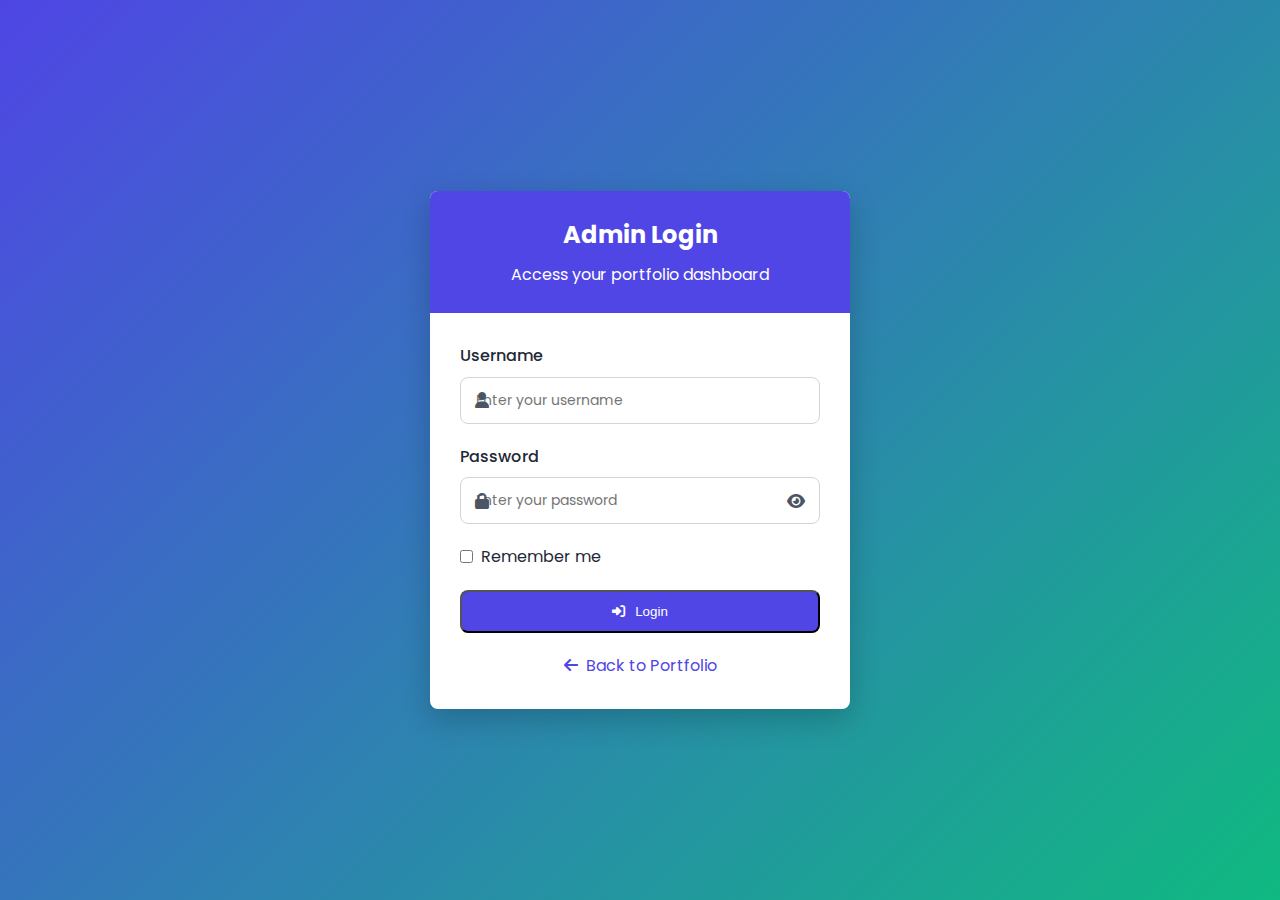
<file: admin/index.html>
<!DOCTYPE html>
<html lang="en">
<head>
    <meta charset="UTF-8">
    <meta name="viewport" content="width=device-width, initial-scale=1.0">
    <title>Admin Dashboard - Shariar Arafat Portfolio</title>
    <link rel="stylesheet" href="../css/style.css">
    <link rel="stylesheet" href="css/admin.css">
    <link rel="stylesheet" href="https://cdnjs.cloudflare.com/ajax/libs/font-awesome/6.4.0/css/all.min.css">
    <link rel="preconnect" href="https://fonts.googleapis.com">
    <link rel="preconnect" href="https://fonts.gstatic.com" crossorigin>
    <link href="https://fonts.googleapis.com/css2?family=Poppins:wght@300;400;500;600;700&display=swap" rel="stylesheet">
</head>
<body>
    <div class="admin-container">
        <!-- Sidebar -->
        <aside class="sidebar">
            <div class="sidebar-logo">
                <i class="fas fa-user-shield"></i>
                <span>Admin Panel</span>
            </div>
            
            <ul class="sidebar-menu">
                <li>
                    <a href="index.html" class="active">
                        <i class="fas fa-tachometer-alt"></i>
                        <span>Dashboard</span>
                    </a>
                </li>
                <li>
                    <a href="profile.html">
                        <i class="fas fa-user-circle"></i>
                        <span>Edit Profile</span>
                    </a>
                </li>
                <li>
                    <a href="projects.html">
                        <i class="fas fa-project-diagram"></i>
                        <span>Projects</span>
                    </a>
                </li>
                <li>
                    <a href="blog.html">
                        <i class="fas fa-blog"></i>
                        <span>Blog Posts</span>
                    </a>
                </li>
                <li>
                    <a href="education.html">
                        <i class="fas fa-graduation-cap"></i>
                        <span>Education</span>
                    </a>
                </li>
                <li>
                    <a href="services.html">
                        <i class="fas fa-cogs"></i>
                        <span>Services</span>
                    </a>
                </li>
                <li>
                    <a href="files.html">
                        <i class="fas fa-file-alt"></i>
                        <span>File Manager</span>
                    </a>
                </li>
                <li>
                    <a href="messages.html">
                        <i class="fas fa-envelope"></i>
                        <span>Messages</span>
                    </a>
                </li>
                <li>
                    <a href="../index.html" target="_blank">
                        <i class="fas fa-eye"></i>
                        <span>View Site</span>
                    </a>
                </li>
            </ul>
            
            <div class="collapse-sidebar">
                <i class="fas fa-chevron-left"></i>
            </div>
        </aside>
        
        <!-- Main Content Area -->
        <main class="main-content">
            <div class="header">
                <div class="header-left">
                    <button class="toggle-sidebar">
                        <i class="fas fa-bars"></i>
                    </button>
                    <h1>Dashboard</h1>
                </div>
                
                <div class="user-dropdown">
                    <img src="../img/profile.jpg" alt="Shariar Arafat">
                    <span>Shariar Arafat</span>
                    <i class="fas fa-chevron-down"></i>
                    
                    <div class="user-dropdown-content">
                        <a href="profile.html">
                            <i class="fas fa-user-circle"></i>
                            Profile
                        </a>
                        <a href="#" id="logout-btn">
                            <i class="fas fa-sign-out-alt"></i>
                            Logout
                        </a>
                    </div>
                </div>
            </div>
            
            <!-- Dashboard Cards -->
            <div class="dashboard-cards">
                <div class="dashboard-card">
                    <div class="card-icon projects">
                        <i class="fas fa-project-diagram"></i>
                    </div>
                    <div class="card-info">
                        <h3>Projects</h3>
                        <p>4</p>
                    </div>
                </div>
                
                <div class="dashboard-card">
                    <div class="card-icon blogs">
                        <i class="fas fa-blog"></i>
                    </div>
                    <div class="card-info">
                        <h3>Blog Posts</h3>
                        <p>3</p>
                    </div>
                </div>
                
                <div class="dashboard-card">
                    <div class="card-icon files">
                        <i class="fas fa-file-alt"></i>
                    </div>
                    <div class="card-info">
                        <h3>Files</h3>
                        <p>12</p>
                    </div>
                </div>
                
                <div class="dashboard-card">
                    <div class="card-icon messages">
                        <i class="fas fa-envelope"></i>
                    </div>
                    <div class="card-info">
                        <h3>Messages</h3>
                        <p>5</p>
                    </div>
                </div>
            </div>
            
            <!-- Recent Messages -->
            <div class="content-section">
                <div class="section-header">
                    <h2>Recent Messages</h2>
                    <a href="messages.html" class="btn primary-btn">View All</a>
                </div>
                
                <table class="admin-table">
                    <thead>
                        <tr>
                            <th>Name</th>
                            <th>Email</th>
                            <th>Date</th>
                            <th>Message</th>
                            <th>Actions</th>
                        </tr>
                    </thead>
                    <tbody>
                        <tr>
                            <td>Ahmed Hossain</td>
                            <td>ahmed@example.com</td>
                            <td>2023-06-10</td>
                            <td>I would like to discuss a potential project...</td>
                            <td>
                                <div class="table-actions">
                                    <a href="message-details.html?id=1" class="action-btn view">
                                        <i class="fas fa-eye"></i>
                                    </a>
                                    <button class="action-btn delete" data-id="1">
                                        <i class="fas fa-trash"></i>
                                    </button>
                                </div>
                            </td>
                        </tr>
                        <tr>
                            <td>Sarah Khan</td>
                            <td>sarah@example.com</td>
                            <td>2023-06-08</td>
                            <td>Your portfolio is very impressive! I'd like to...</td>
                            <td>
                                <div class="table-actions">
                                    <a href="message-details.html?id=2" class="action-btn view">
                                        <i class="fas fa-eye"></i>
                                    </a>
                                    <button class="action-btn delete" data-id="2">
                                        <i class="fas fa-trash"></i>
                                    </button>
                                </div>
                            </td>
                        </tr>
                        <tr>
                            <td>Raisul Islam Khan</td>
                            <td>raisul@example.com</td>
                            <td>2023-06-05</td>
                            <td>Great work on the recent project! I have some...</td>
                            <td>
                                <div class="table-actions">
                                    <a href="message-details.html?id=3" class="action-btn view">
                                        <i class="fas fa-eye"></i>
                                    </a>
                                    <button class="action-btn delete" data-id="3">
                                        <i class="fas fa-trash"></i>
                                    </button>
                                </div>
                            </td>
                        </tr>
                    </tbody>
                </table>
            </div>
            
            <!-- Recent Projects -->
            <div class="content-section">
                <div class="section-header">
                    <h2>Recent Projects</h2>
                    <a href="projects.html" class="btn primary-btn">Manage Projects</a>
                </div>
                
                <table class="admin-table">
                    <thead>
                        <tr>
                            <th>Project</th>
                            <th>Description</th>
                            <th>Date</th>
                            <th>Actions</th>
                        </tr>
                    </thead>
                    <tbody>
                        <tr>
                            <td>Fusion Gadget</td>
                            <td>E-commerce startup focusing on low-budget electronic gadgets</td>
                            <td>2023-05-15</td>
                            <td>
                                <div class="table-actions">
                                    <a href="edit-project.html?id=1" class="action-btn edit">
                                        <i class="fas fa-edit"></i>
                                    </a>
                                    <button class="action-btn delete" data-id="1">
                                        <i class="fas fa-trash"></i>
                                    </button>
                                </div>
                            </td>
                        </tr>
                        <tr>
                            <td>Supernatural Village Tales</td>
                            <td>Creating anime based on supernatural village tales</td>
                            <td>2023-04-22</td>
                            <td>
                                <div class="table-actions">
                                    <a href="edit-project.html?id=2" class="action-btn edit">
                                        <i class="fas fa-edit"></i>
                                    </a>
                                    <button class="action-btn delete" data-id="2">
                                        <i class="fas fa-trash"></i>
                                    </button>
                                </div>
                            </td>
                        </tr>
                        <tr>
                            <td>Movie Explanation Channel</td>
                            <td>YouTube channel dedicated to explaining movies</td>
                            <td>2023-03-10</td>
                            <td>
                                <div class="table-actions">
                                    <a href="edit-project.html?id=3" class="action-btn edit">
                                        <i class="fas fa-edit"></i>
                                    </a>
                                    <button class="action-btn delete" data-id="3">
                                        <i class="fas fa-trash"></i>
                                    </button>
                                </div>
                            </td>
                        </tr>
                    </tbody>
                </table>
            </div>
            
            <!-- Quick Actions -->
            <div class="content-section">
                <div class="section-header">
                    <h2>Quick Actions</h2>
                </div>
                
                <div class="dashboard-cards">
                    <a href="add-project.html" class="dashboard-card">
                        <div class="card-icon projects">
                            <i class="fas fa-plus"></i>
                        </div>
                        <div class="card-info">
                            <h3>Add New Project</h3>
                            <p>Create a new project to showcase</p>
                        </div>
                    </a>
                    
                    <a href="add-blog.html" class="dashboard-card">
                        <div class="card-icon blogs">
                            <i class="fas fa-plus"></i>
                        </div>
                        <div class="card-info">
                            <h3>Write New Blog</h3>
                            <p>Share your knowledge and insights</p>
                        </div>
                    </a>
                    
                    <a href="files.html" class="dashboard-card">
                        <div class="card-icon files">
                            <i class="fas fa-cloud-upload-alt"></i>
                        </div>
                        <div class="card-info">
                            <h3>Upload Files</h3>
                            <p>Add images, documents, or PDFs</p>
                        </div>
                    </a>
                    
                    <a href="profile.html" class="dashboard-card">
                        <div class="card-icon" style="background-color: #8B5CF6;">
                            <i class="fas fa-user-edit"></i>
                        </div>
                        <div class="card-info">
                            <h3>Update Profile</h3>
                            <p>Keep your information up to date</p>
                        </div>
                    </a>
                </div>
            </div>
        </main>
    </div>

    <script>
        // Check if user is logged in
        document.addEventListener('DOMContentLoaded', function() {
            // Check for authentication
            const isLoggedIn = sessionStorage.getItem('isLoggedIn') || localStorage.getItem('isLoggedIn');
            
            if (!isLoggedIn) {
                // Redirect to login page
                window.location.href = 'login.html';
            }
        });
        
        // Sidebar toggle functionality
        const body = document.querySelector('.admin-container');
        const collapseSidebarBtn = document.querySelector('.collapse-sidebar');
        const toggleSidebarBtn = document.querySelector('.toggle-sidebar');
        
        if (collapseSidebarBtn) {
            collapseSidebarBtn.addEventListener('click', function() {
                body.classList.toggle('collapsed');
                
                // Store the state in localStorage
                if (body.classList.contains('collapsed')) {
                    localStorage.setItem('sidebarCollapsed', 'true');
                } else {
                    localStorage.setItem('sidebarCollapsed', 'false');
                }
            });
        }
        
        if (toggleSidebarBtn) {
            toggleSidebarBtn.addEventListener('click', function() {
                body.classList.toggle('menu-open');
            });
        }
        
        // Check if sidebar was collapsed previously
        if (localStorage.getItem('sidebarCollapsed') === 'true') {
            body.classList.add('collapsed');
        }
        
        // User dropdown toggle
        const userDropdown = document.querySelector('.user-dropdown');
        
        if (userDropdown) {
            userDropdown.addEventListener('click', function() {
                this.classList.toggle('active');
            });
            
            // Close dropdown when clicking outside
            document.addEventListener('click', function(e) {
                if (!userDropdown.contains(e.target)) {
                    userDropdown.classList.remove('active');
                }
            });
        }
        
        // Logout functionality
        const logoutBtn = document.getElementById('logout-btn');
        
        if (logoutBtn) {
            logoutBtn.addEventListener('click', function(e) {
                e.preventDefault();
                
                // Clear authentication
                sessionStorage.removeItem('isLoggedIn');
                localStorage.removeItem('isLoggedIn');
                
                // Redirect to login page
                window.location.href = 'login.html';
            });
        }
        
        // Delete button functionality (for demonstration)
        const deleteButtons = document.querySelectorAll('.action-btn.delete');
        
        deleteButtons.forEach(button => {
            button.addEventListener('click', function() {
                const id = this.getAttribute('data-id');
                const row = this.closest('tr');
                
                if (confirm('Are you sure you want to delete this item?')) {
                    // In a real application, you would send a request to the server
                    // For now, we'll just remove the row
                    row.remove();
                }
            });
        });
    </script>
</body>
</html>
</file>
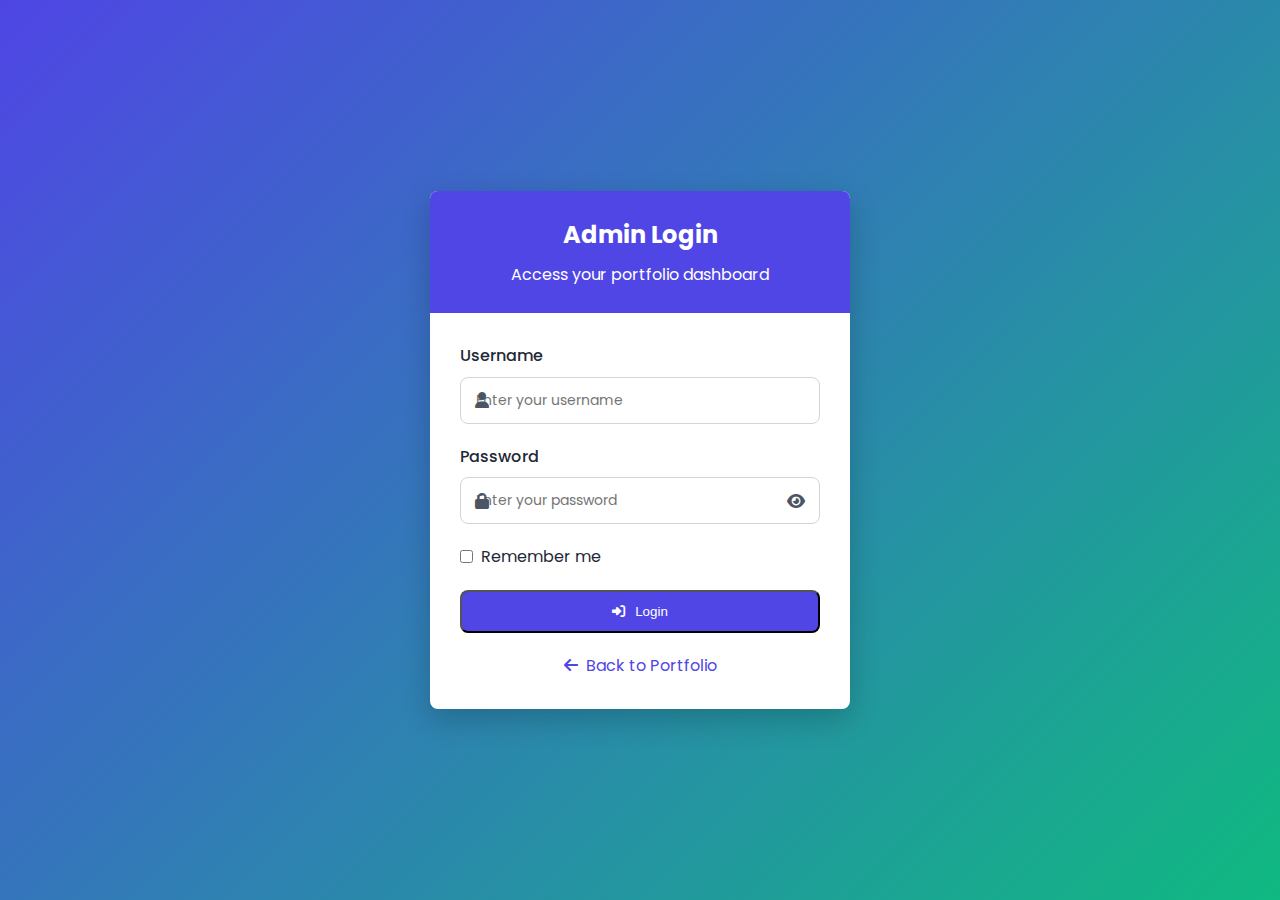
<file: admin/education.html>
<!DOCTYPE html>
<html lang="en">
<head>
    <meta charset="UTF-8">
    <meta name="viewport" content="width=device-width, initial-scale=1.0">
    <title>Education - Shariar Arafat Portfolio</title>
    <link rel="stylesheet" href="../css/style.css">
    <link rel="stylesheet" href="css/admin.css">
    <link rel="stylesheet" href="https://cdnjs.cloudflare.com/ajax/libs/font-awesome/6.4.0/css/all.min.css">
    <link href="https://fonts.googleapis.com/css2?family=Poppins:wght@300;400;500;600;700&display=swap" rel="stylesheet">
</head>
<body>
    <div class="admin-container">
        <!-- Sidebar -->
        <aside class="sidebar">
            <div class="sidebar-logo">
                <i class="fas fa-user-shield"></i>
                <span>Admin Panel</span>
            </div>
            
            <ul class="sidebar-menu">
                <li>
                    <a href="index.html">
                        <i class="fas fa-tachometer-alt"></i>
                        <span>Dashboard</span>
                    </a>
                </li>
                <li>
                    <a href="profile.html">
                        <i class="fas fa-user-circle"></i>
                        <span>Edit Profile</span>
                    </a>
                </li>
                <li>
                    <a href="projects.html">
                        <i class="fas fa-project-diagram"></i>
                        <span>Projects</span>
                    </a>
                </li>
                <li>
                    <a href="blog.html">
                        <i class="fas fa-blog"></i>
                        <span>Blog Posts</span>
                    </a>
                </li>
                <li>
                    <a href="education.html" class="active">
                        <i class="fas fa-graduation-cap"></i>
                        <span>Education</span>
                    </a>
                </li>
                <li>
                    <a href="services.html">
                        <i class="fas fa-cogs"></i>
                        <span>Services</span>
                    </a>
                </li>
                <li>
                    <a href="files.html">
                        <i class="fas fa-file-alt"></i>
                        <span>File Manager</span>
                    </a>
                </li>
                <li>
                    <a href="messages.html">
                        <i class="fas fa-envelope"></i>
                        <span>Messages</span>
                    </a>
                </li>
                <li>
                    <a href="../index.html" target="_blank">
                        <i class="fas fa-eye"></i>
                        <span>View Site</span>
                    </a>
                </li>
            </ul>
            
            <div class="collapse-sidebar">
                <i class="fas fa-chevron-left"></i>
            </div>
        </aside>
        
        <!-- Main Content Area -->
        <main class="main-content">
            <div class="header">
                <div class="header-left">
                    <button class="toggle-sidebar">
                        <i class="fas fa-bars"></i>
                    </button>
                    <h1>Education Timeline</h1>
                </div>
                
                <div class="user-dropdown">
                    <img src="../img/profile.jpg" alt="Shariar Arafat">
                    <span>Shariar Arafat</span>
                    <i class="fas fa-chevron-down"></i>
                    
                    <div class="user-dropdown-content">
                        <a href="profile.html">
                            <i class="fas fa-user-circle"></i>
                            Profile
                        </a>
                        <a href="#" id="logout-btn">
                            <i class="fas fa-sign-out-alt"></i>
                            Logout
                        </a>
                    </div>
                </div>
            </div>
            
            <!-- Education Management -->
            <div class="content-section">
                <div class="section-header">
                    <h2>Manage Education History</h2>
                    <button id="addEducationBtn" class="primary-btn">
                        <i class="fas fa-plus"></i> Add Education
                    </button>
                </div>
                
                <div class="education-list">
                    <!-- Degree 1 -->
                    <div class="education-item">
                        <div class="education-header">
                            <div class="education-degree">
                                <h3>Bachelor of Science in Computer Science</h3>
                                <span class="institution">University of Technology</span>
                            </div>
                            <div class="education-year">
                                <span>2018 - 2022</span>
                            </div>
                        </div>
                        
                        <div class="education-content">
                            <p>Graduated with honors, specializing in software development and data structures. Participated in various hackathons and coding competitions. Final project focused on developing a responsive e-commerce platform.</p>
                            <ul class="education-highlights">
                                <li>Dean's List: 7 consecutive semesters</li>
                                <li>GPA: 3.85/4.0</li>
                                <li>Relevant coursework: Algorithms, Database Systems, Web Development, Mobile App Development</li>
                            </ul>
                            <div class="education-actions">
                                <button class="action-btn edit-education">
                                    <i class="fas fa-edit"></i> Edit
                                </button>
                                <button class="action-btn delete-education">
                                    <i class="fas fa-trash"></i> Delete
                                </button>
                            </div>
                        </div>
                    </div>
                    
                    <!-- Degree 2 -->
                    <div class="education-item">
                        <div class="education-header">
                            <div class="education-degree">
                                <h3>Diploma in Digital Marketing</h3>
                                <span class="institution">Digital Marketing Institute</span>
                            </div>
                            <div class="education-year">
                                <span>2021 - 2022</span>
                            </div>
                        </div>
                        
                        <div class="education-content">
                            <p>Specialized certification in digital marketing strategies, SEO, content marketing, and social media management. Completed with distinction.</p>
                            <ul class="education-highlights">
                                <li>Capstone Project: Developed comprehensive digital marketing strategy for a local business</li>
                                <li>Certification: Google Analytics, Google Ads</li>
                            </ul>
                            <div class="education-actions">
                                <button class="action-btn edit-education">
                                    <i class="fas fa-edit"></i> Edit
                                </button>
                                <button class="action-btn delete-education">
                                    <i class="fas fa-trash"></i> Delete
                                </button>
                            </div>
                        </div>
                    </div>
                    
                    <!-- Course -->
                    <div class="education-item">
                        <div class="education-header">
                            <div class="education-degree">
                                <h3>UI/UX Design Masterclass</h3>
                                <span class="institution">Design Academy Online</span>
                            </div>
                            <div class="education-year">
                                <span>2020</span>
                            </div>
                        </div>
                        
                        <div class="education-content">
                            <p>Intensive course focusing on user interface and user experience design principles, wireframing, prototyping, and usability testing.</p>
                            <ul class="education-highlights">
                                <li>Tools learned: Figma, Adobe XD, Sketch</li>
                                <li>Final Project: Created high-fidelity mockups for a mobile banking app</li>
                            </ul>
                            <div class="education-actions">
                                <button class="action-btn edit-education">
                                    <i class="fas fa-edit"></i> Edit
                                </button>
                                <button class="action-btn delete-education">
                                    <i class="fas fa-trash"></i> Delete
                                </button>
                            </div>
                        </div>
                    </div>
                </div>
            </div>
            
            <!-- Add/Edit Education Modal -->
            <div id="educationModal" class="modal">
                <div class="modal-content">
                    <div class="modal-header">
                        <h3 id="modalTitle">Add Education</h3>
                        <button class="close-modal">&times;</button>
                    </div>
                    <div class="modal-body">
                        <form id="educationForm">
                            <input type="hidden" id="educationId">
                            
                            <div class="form-group">
                                <label for="degreeName">Degree/Course Name:</label>
                                <input type="text" id="degreeName" required>
                            </div>
                            
                            <div class="form-group">
                                <label for="institution">Institution:</label>
                                <input type="text" id="institution" required>
                            </div>
                            
                            <div class="form-row">
                                <div class="form-group">
                                    <label for="startYear">Start Year:</label>
                                    <input type="number" id="startYear" min="1990" max="2030" required>
                                </div>
                                
                                <div class="form-group">
                                    <label for="endYear">End Year:</label>
                                    <input type="number" id="endYear" min="1990" max="2030">
                                    <small>Leave blank if ongoing</small>
                                </div>
                            </div>
                            
                            <div class="form-group">
                                <label for="description">Description:</label>
                                <textarea id="description" rows="4" required></textarea>
                            </div>
                            
                            <div class="form-group">
                                <label>Highlights (one per line):</label>
                                <textarea id="highlights" rows="4" placeholder="GPA: 3.85/4.0
Relevant coursework: Algorithms, Database Systems
President of Computer Science Club"></textarea>
                            </div>
                        </form>
                    </div>
                    <div class="modal-footer">
                        <button type="button" class="secondary-btn" id="cancelBtn">
                            <i class="fas fa-times"></i> Cancel
                        </button>
                        <button type="button" class="primary-btn" id="saveEducationBtn">
                            <i class="fas fa-save"></i> Save
                        </button>
                    </div>
                </div>
            </div>
        </main>
    </div>

    <style>
        /* Additional styles for education page */
        .education-list {
            display: flex;
            flex-direction: column;
            gap: 20px;
        }
        
        .education-item {
            background-color: var(--card-color);
            border-radius: 8px;
            padding: 20px;
            box-shadow: 0 2px 5px rgba(0, 0, 0, 0.05);
            transition: all 0.3s ease;
        }
        
        .education-item:hover {
            box-shadow: 0 4px 10px rgba(0, 0, 0, 0.1);
            transform: translateY(-2px);
        }
        
        .education-header {
            display: flex;
            justify-content: space-between;
            align-items: flex-start;
            margin-bottom: 15px;
            padding-bottom: 15px;
            border-bottom: 1px solid #E5E7EB;
        }
        
        .education-degree h3 {
            margin: 0 0 5px 0;
            color: var(--primary-color);
        }
        
        .institution {
            color: #6B7280;
            font-size: 0.9rem;
        }
        
        .education-year {
            background-color: #F3F4F6;
            padding: 5px 10px;
            border-radius: 4px;
            font-size: 0.85rem;
        }
        
        .education-content p {
            margin-top: 0;
            line-height: 1.6;
        }
        
        .education-highlights {
            margin: 15px 0;
            padding-left: 20px;
        }
        
        .education-highlights li {
            margin-bottom: 5px;
        }
        
        .education-actions {
            display: flex;
            gap: 10px;
            margin-top: 15px;
        }
        
        .action-btn {
            background-color: #F3F4F6;
            border: none;
            padding: 8px 12px;
            border-radius: 4px;
            cursor: pointer;
            display: flex;
            align-items: center;
            gap: 5px;
            font-family: 'Poppins', sans-serif;
            transition: all 0.2s ease;
        }
        
        .action-btn.edit-education {
            color: #4338CA;
        }
        
        .action-btn.edit-education:hover {
            background-color: #EEF2FF;
        }
        
        .action-btn.delete-education {
            color: #EF4444;
        }
        
        .action-btn.delete-education:hover {
            background-color: #FEE2E2;
        }
        
        /* Modal styles */
        .modal {
            display: none;
            position: fixed;
            top: 0;
            left: 0;
            width: 100%;
            height: 100%;
            background-color: rgba(0, 0, 0, 0.5);
            z-index: 1000;
            overflow: auto;
        }
        
        .modal-content {
            background-color: var(--background-color);
            margin: 50px auto;
            width: 80%;
            max-width: 700px;
            border-radius: 8px;
            box-shadow: 0 4px 20px rgba(0, 0, 0, 0.15);
            animation: modalopen 0.4s;
        }
        
        @keyframes modalopen {
            from {opacity: 0; transform: translateY(-60px);}
            to {opacity: 1; transform: translateY(0);}
        }
        
        .modal-header {
            display: flex;
            justify-content: space-between;
            align-items: center;
            padding: 15px 20px;
            border-bottom: 1px solid #E5E7EB;
        }
        
        .modal-header h3 {
            margin: 0;
        }
        
        .close-modal {
            background: none;
            border: none;
            font-size: 24px;
            cursor: pointer;
            color: #6B7280;
        }
        
        .close-modal:hover {
            color: #111827;
        }
        
        .modal-body {
            padding: 20px;
        }
        
        .form-group {
            margin-bottom: 20px;
        }
        
        .form-group label {
            display: block;
            margin-bottom: 8px;
            font-weight: 500;
        }
        
        .form-group input,
        .form-group textarea,
        .form-group select {
            width: 100%;
            padding: 10px;
            border: 1px solid #D1D5DB;
            border-radius: 4px;
            font-family: 'Poppins', sans-serif;
            background-color: var(--input-color);
            color: var(--text-color);
        }
        
        .form-group small {
            display: block;
            margin-top: 5px;
            font-size: 0.8rem;
            color: #6B7280;
        }
        
        .form-row {
            display: flex;
            gap: 15px;
        }
        
        .form-row .form-group {
            flex: 1;
        }
        
        .modal-footer {
            display: flex;
            justify-content: flex-end;
            padding: 15px 20px;
            border-top: 1px solid #E5E7EB;
            gap: 10px;
        }
        
        .primary-btn {
            background-color: var(--primary-color);
            color: white;
            border: none;
            padding: 8px 16px;
            border-radius: 4px;
            cursor: pointer;
            display: flex;
            align-items: center;
            gap: 5px;
            font-family: 'Poppins', sans-serif;
            transition: all 0.2s ease;
        }
        
        .primary-btn:hover {
            background-color: #4338CA;
        }
        
        .secondary-btn {
            background-color: #E5E7EB;
            color: #374151;
            border: none;
            padding: 8px 16px;
            border-radius: 4px;
            cursor: pointer;
            display: flex;
            align-items: center;
            gap: 5px;
            font-family: 'Poppins', sans-serif;
        }
        
        .secondary-btn:hover {
            background-color: #D1D5DB;
        }
    </style>

    <script>
        // Check if user is logged in
        document.addEventListener('DOMContentLoaded', function() {
            // Check for authentication
            const isLoggedIn = sessionStorage.getItem('isLoggedIn') || localStorage.getItem('isLoggedIn');
            
            if (!isLoggedIn) {
                // Redirect to login page
                window.location.href = 'login.html';
            }
            
            // Modal elements
            const educationModal = document.getElementById('educationModal');
            const closeModal = document.querySelector('.close-modal');
            const addEducationBtn = document.getElementById('addEducationBtn');
            const cancelBtn = document.getElementById('cancelBtn');
            const saveEducationBtn = document.getElementById('saveEducationBtn');
            const modalTitle = document.getElementById('modalTitle');
            
            // Form elements
            const educationForm = document.getElementById('educationForm');
            const educationId = document.getElementById('educationId');
            const degreeName = document.getElementById('degreeName');
            const institution = document.getElementById('institution');
            const startYear = document.getElementById('startYear');
            const endYear = document.getElementById('endYear');
            const description = document.getElementById('description');
            const highlights = document.getElementById('highlights');
            
            // Add education button
            addEducationBtn.addEventListener('click', function() {
                modalTitle.textContent = 'Add Education';
                educationId.value = '';
                educationForm.reset();
                educationModal.style.display = 'block';
            });
            
            // Close modal
            closeModal.addEventListener('click', function() {
                educationModal.style.display = 'none';
            });
            
            cancelBtn.addEventListener('click', function() {
                educationModal.style.display = 'none';
            });
            
            // Close modal when clicking outside
            window.addEventListener('click', function(e) {
                if (e.target === educationModal) {
                    educationModal.style.display = 'none';
                }
            });
            
            // Edit buttons
            const editButtons = document.querySelectorAll('.edit-education');
            
            editButtons.forEach((button, index) => {
                button.addEventListener('click', function() {
                    // Get education item
                    const educationItem = this.closest('.education-item');
                    const degree = educationItem.querySelector('.education-degree h3').textContent;
                    const inst = educationItem.querySelector('.institution').textContent;
                    const yearRange = educationItem.querySelector('.education-year span').textContent;
                    const desc = educationItem.querySelector('.education-content p').textContent;
                    
                    // Get highlights
                    const highlightsElements = educationItem.querySelectorAll('.education-highlights li');
                    let highlightsText = '';
                    
                    highlightsElements.forEach(li => {
                        highlightsText += li.textContent + '\n';
                    });
                    
                    // Extract years
                    let start = '';
                    let end = '';
                    
                    if (yearRange.includes('-')) {
                        const years = yearRange.split('-').map(y => y.trim());
                        start = years[0];
                        end = years[1];
                    } else {
                        start = yearRange.trim();
                    }
                    
                    // Populate modal
                    modalTitle.textContent = 'Edit Education';
                    educationId.value = index;
                    degreeName.value = degree;
                    institution.value = inst;
                    startYear.value = start;
                    endYear.value = end;
                    description.value = desc;
                    highlights.value = highlightsText.trim();
                    
                    // Show modal
                    educationModal.style.display = 'block';
                });
            });
            
            // Delete buttons
            const deleteButtons = document.querySelectorAll('.delete-education');
            
            deleteButtons.forEach(button => {
                button.addEventListener('click', function() {
                    const educationItem = this.closest('.education-item');
                    const degree = educationItem.querySelector('.education-degree h3').textContent;
                    
                    if (confirm(`Are you sure you want to delete "${degree}"?`)) {
                        educationItem.remove();
                    }
                });
            });
            
            // Save education
            saveEducationBtn.addEventListener('click', function() {
                // Validate form
                if (!educationForm.checkValidity()) {
                    alert('Please fill out all required fields.');
                    return;
                }
                
                // Get form values
                const id = educationId.value;
                const degree = degreeName.value;
                const inst = institution.value;
                const start = startYear.value;
                const end = endYear.value;
                const desc = description.value;
                
                // Format year display
                let yearDisplay = start;
                if (end) {
                    yearDisplay += ' - ' + end;
                }
                
                // Process highlights
                const highlightsArray = highlights.value.split('\n').filter(h => h.trim() !== '');
                let highlightsHTML = '';
                
                if (highlightsArray.length > 0) {
                    highlightsHTML = '<ul class="education-highlights">';
                    highlightsArray.forEach(highlight => {
                        highlightsHTML += `<li>${highlight}</li>`;
                    });
                    highlightsHTML += '</ul>';
                }
                
                // Create or update education item
                const educationHTML = `
                    <div class="education-item">
                        <div class="education-header">
                            <div class="education-degree">
                                <h3>${degree}</h3>
                                <span class="institution">${inst}</span>
                            </div>
                            <div class="education-year">
                                <span>${yearDisplay}</span>
                            </div>
                        </div>
                        
                        <div class="education-content">
                            <p>${desc}</p>
                            ${highlightsHTML}
                            <div class="education-actions">
                                <button class="action-btn edit-education">
                                    <i class="fas fa-edit"></i> Edit
                                </button>
                                <button class="action-btn delete-education">
                                    <i class="fas fa-trash"></i> Delete
                                </button>
                            </div>
                        </div>
                    </div>
                `;
                
                // Add new education or update existing
                const educationList = document.querySelector('.education-list');
                
                if (id === '') {
                    // Add new
                    educationList.insertAdjacentHTML('afterbegin', educationHTML);
                } else {
                    // Update existing
                    const educationItems = document.querySelectorAll('.education-item');
                    if (educationItems[id]) {
                        educationItems[id].outerHTML = educationHTML;
                    }
                }
                
                // Close modal
                educationModal.style.display = 'none';
                
                // Reattach event listeners (for new or updated elements)
                attachEventListeners();
                
                // Show confirmation
                alert(id === '' ? 'Education added successfully!' : 'Education updated successfully!');
            });
            
            function attachEventListeners() {
                // Reattach edit button listeners
                document.querySelectorAll('.edit-education').forEach((button, index) => {
                    button.addEventListener('click', function() {
                        // ... (edit functionality code)
                    });
                });
                
                // Reattach delete button listeners
                document.querySelectorAll('.delete-education').forEach(button => {
                    button.addEventListener('click', function() {
                        const educationItem = this.closest('.education-item');
                        const degree = educationItem.querySelector('.education-degree h3').textContent;
                        
                        if (confirm(`Are you sure you want to delete "${degree}"?`)) {
                            educationItem.remove();
                        }
                    });
                });
            }
        });
        
        // Sidebar toggle functionality
        const body = document.querySelector('.admin-container');
        const collapseSidebarBtn = document.querySelector('.collapse-sidebar');
        const toggleSidebarBtn = document.querySelector('.toggle-sidebar');
        
        if (collapseSidebarBtn) {
            collapseSidebarBtn.addEventListener('click', function() {
                body.classList.toggle('collapsed');
                localStorage.setItem('sidebarCollapsed', body.classList.contains('collapsed'));
            });
        }
        
        if (toggleSidebarBtn) {
            toggleSidebarBtn.addEventListener('click', function() {
                body.classList.toggle('menu-open');
            });
        }
        
        // Check if sidebar was collapsed previously
        if (localStorage.getItem('sidebarCollapsed') === 'true') {
            body.classList.add('collapsed');
        }
        
        // User dropdown toggle
        const userDropdown = document.querySelector('.user-dropdown');
        
        if (userDropdown) {
            userDropdown.addEventListener('click', function() {
                this.classList.toggle('active');
            });
        }
        
        // Logout functionality
        const logoutBtn = document.getElementById('logout-btn');
        
        if (logoutBtn) {
            logoutBtn.addEventListener('click', function(e) {
                e.preventDefault();
                sessionStorage.removeItem('isLoggedIn');
                localStorage.removeItem('isLoggedIn');
                window.location.href = 'login.html';
            });
        }
    </script>
</body>
</html>
</file>
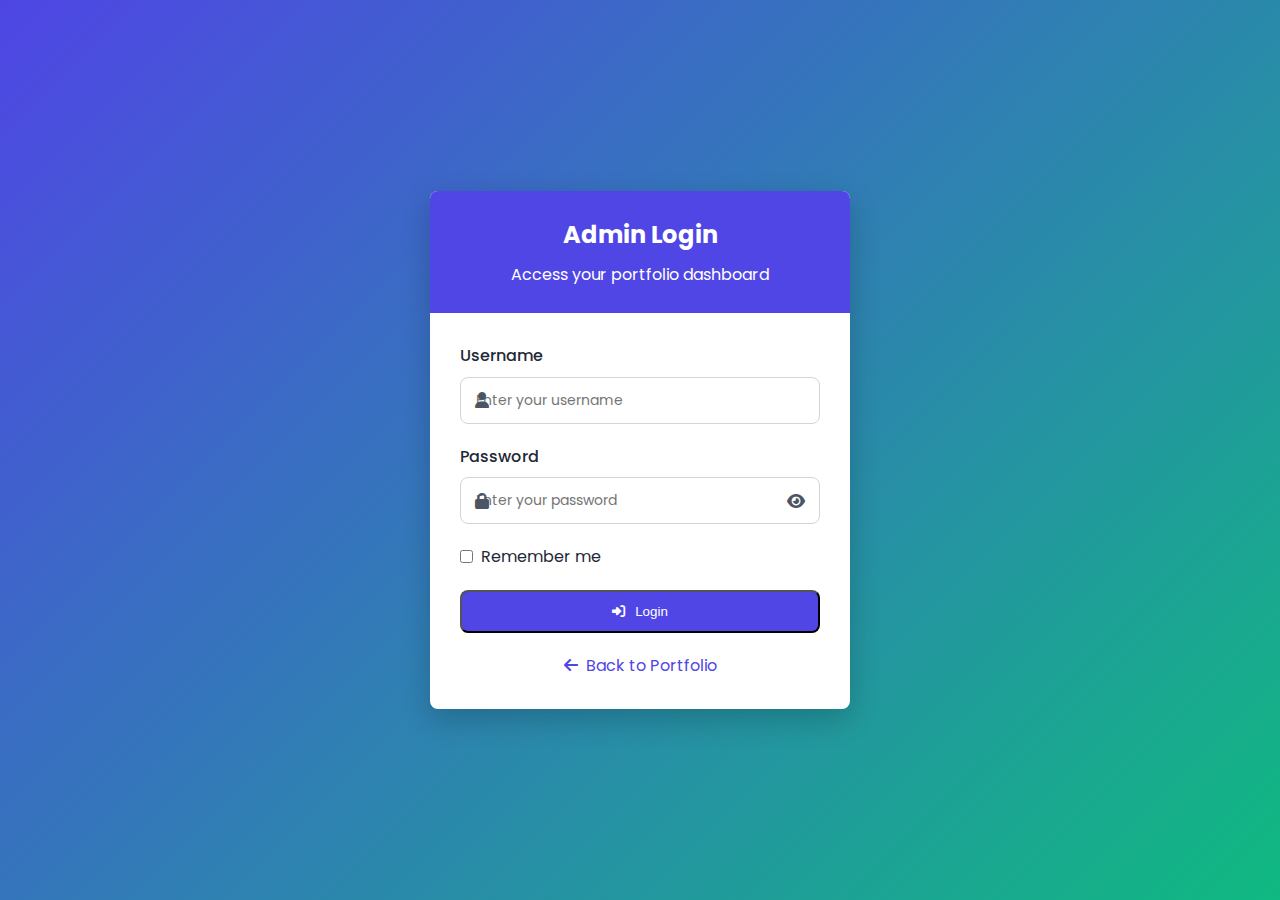
<file: admin/files.html>
<!DOCTYPE html>
<html lang="en">
<head>
    <meta charset="UTF-8">
    <meta name="viewport" content="width=device-width, initial-scale=1.0">
    <title>File Manager - Shariar Arafat Portfolio</title>
    <link rel="stylesheet" href="../css/style.css">
    <link rel="stylesheet" href="css/admin.css">
    <link rel="stylesheet" href="https://cdnjs.cloudflare.com/ajax/libs/font-awesome/6.4.0/css/all.min.css">
    <link href="https://fonts.googleapis.com/css2?family=Poppins:wght@300;400;500;600;700&display=swap" rel="stylesheet">
</head>
<body>
    <div class="admin-container">
        <!-- Sidebar -->
        <aside class="sidebar">
            <div class="sidebar-logo">
                <i class="fas fa-user-shield"></i>
                <span>Admin Panel</span>
            </div>
            
            <ul class="sidebar-menu">
                <li>
                    <a href="index.html">
                        <i class="fas fa-tachometer-alt"></i>
                        <span>Dashboard</span>
                    </a>
                </li>
                <li>
                    <a href="profile.html">
                        <i class="fas fa-user-circle"></i>
                        <span>Edit Profile</span>
                    </a>
                </li>
                <li>
                    <a href="projects.html">
                        <i class="fas fa-project-diagram"></i>
                        <span>Projects</span>
                    </a>
                </li>
                <li>
                    <a href="blog.html">
                        <i class="fas fa-blog"></i>
                        <span>Blog Posts</span>
                    </a>
                </li>
                <li>
                    <a href="education.html">
                        <i class="fas fa-graduation-cap"></i>
                        <span>Education</span>
                    </a>
                </li>
                <li>
                    <a href="services.html">
                        <i class="fas fa-cogs"></i>
                        <span>Services</span>
                    </a>
                </li>
                <li>
                    <a href="files.html" class="active">
                        <i class="fas fa-file-alt"></i>
                        <span>File Manager</span>
                    </a>
                </li>
                <li>
                    <a href="messages.html">
                        <i class="fas fa-envelope"></i>
                        <span>Messages</span>
                    </a>
                </li>
                <li>
                    <a href="../index.html" target="_blank">
                        <i class="fas fa-eye"></i>
                        <span>View Site</span>
                    </a>
                </li>
            </ul>
            
            <div class="collapse-sidebar">
                <i class="fas fa-chevron-left"></i>
            </div>
        </aside>
        
        <!-- Main Content Area -->
        <main class="main-content">
            <div class="header">
                <div class="header-left">
                    <button class="toggle-sidebar">
                        <i class="fas fa-bars"></i>
                    </button>
                    <h1>File Manager</h1>
                </div>
                
                <div class="user-dropdown">
                    <img src="../img/profile.jpg" alt="Shariar Arafat">
                    <span>Shariar Arafat</span>
                    <i class="fas fa-chevron-down"></i>
                    
                    <div class="user-dropdown-content">
                        <a href="profile.html">
                            <i class="fas fa-user-circle"></i>
                            Profile
                        </a>
                        <a href="#" id="logout-btn">
                            <i class="fas fa-sign-out-alt"></i>
                            Logout
                        </a>
                    </div>
                </div>
            </div>
            
            <!-- File Upload Section -->
            <div class="content-section">
                <div class="section-header">
                    <h2>Upload Files</h2>
                </div>
                
                <div class="file-upload-area">
                    <i class="fas fa-cloud-upload-alt"></i>
                    <p>Drag & Drop Files or Click to Upload</p>
                    <small>Supported: PDF, DOCX, JPG, JPEG, PNG, GIF (Max. 10MB)</small>
                    <input type="file" id="fileUpload" multiple>
                </div>
            </div>
            
            <!-- File Browser -->
            <div class="content-section">
                <div class="section-header">
                    <h2>My Files</h2>
                    <div class="filter-options">
                        <select id="fileTypeFilter">
                            <option value="all">All Files</option>
                            <option value="image">Images</option>
                            <option value="document">Documents</option>
                        </select>
                        <input type="text" id="searchFiles" placeholder="Search files...">
                    </div>
                </div>
                
                <div class="uploaded-files">
                    <!-- Images -->
                    <div class="file-item">
                        <div class="file-preview">
                            <img src="../img/profile.jpg" alt="Profile Image">
                        </div>
                        <div class="file-info">
                            <p class="file-name">profile.jpg</p>
                            <span class="file-size">240 KB</span>
                        </div>
                        <div class="file-actions">
                            <button class="action-btn view">
                                <i class="fas fa-eye"></i>
                            </button>
                            <button class="action-btn delete">
                                <i class="fas fa-trash"></i>
                            </button>
                        </div>
                    </div>
                    
                    <div class="file-item">
                        <div class="file-preview">
                            <img src="../img/fusion-gadget.jpg" alt="Fusion Gadget">
                        </div>
                        <div class="file-info">
                            <p class="file-name">fusion-gadget.jpg</p>
                            <span class="file-size">350 KB</span>
                        </div>
                        <div class="file-actions">
                            <button class="action-btn view">
                                <i class="fas fa-eye"></i>
                            </button>
                            <button class="action-btn delete">
                                <i class="fas fa-trash"></i>
                            </button>
                        </div>
                    </div>
                    
                    <!-- PDFs -->
                    <div class="file-item">
                        <div class="file-preview pdf">
                            <i class="fas fa-file-pdf"></i>
                        </div>
                        <div class="file-info">
                            <p class="file-name">resume-shariar-arafat.pdf</p>
                            <span class="file-size">890 KB</span>
                        </div>
                        <div class="file-actions">
                            <button class="action-btn view">
                                <i class="fas fa-eye"></i>
                            </button>
                            <button class="action-btn delete">
                                <i class="fas fa-trash"></i>
                            </button>
                        </div>
                    </div>
                    
                    <!-- Documents -->
                    <div class="file-item">
                        <div class="file-preview document">
                            <i class="fas fa-file-word"></i>
                        </div>
                        <div class="file-info">
                            <p class="file-name">project-proposal.docx</p>
                            <span class="file-size">480 KB</span>
                        </div>
                        <div class="file-actions">
                            <button class="action-btn view">
                                <i class="fas fa-eye"></i>
                            </button>
                            <button class="action-btn delete">
                                <i class="fas fa-trash"></i>
                            </button>
                        </div>
                    </div>
                </div>
            </div>
        </main>
    </div>

    <style>
        /* Additional styles for file manager */
        .file-upload-area {
            border: 2px dashed #D1D5DB;
            border-radius: 8px;
            padding: 30px;
            text-align: center;
            cursor: pointer;
            transition: all 0.3s ease;
            background-color: var(--background-color);
        }
        
        .file-upload-area i {
            font-size: 40px;
            color: var(--primary-color);
            margin-bottom: 10px;
        }
        
        .file-upload-area input {
            display: none;
        }
        
        .filter-options {
            display: flex;
            gap: 10px;
        }
        
        .filter-options select,
        .filter-options input {
            padding: 8px 12px;
            border: 1px solid var(--card-color);
            border-radius: 4px;
            font-family: 'Poppins', sans-serif;
        }
        
        .uploaded-files {
            display: grid;
            grid-template-columns: repeat(auto-fill, minmax(200px, 1fr));
            gap: 20px;
            margin-top: 20px;
        }
        
        .file-item {
            background-color: white;
            border-radius: 8px;
            overflow: hidden;
            box-shadow: 0 2px 5px rgba(0, 0, 0, 0.1);
            transition: all 0.3s ease;
        }
        
        .file-preview {
            height: 140px;
            display: flex;
            align-items: center;
            justify-content: center;
            background-color: #F3F4F6;
            overflow: hidden;
        }
        
        .file-preview img {
            width: 100%;
            height: 100%;
            object-fit: cover;
        }
        
        .file-preview i {
            font-size: 50px;
        }
        
        .file-preview.pdf i {
            color: #EF4444;
        }
        
        .file-preview.document i {
            color: #2563EB;
        }
        
        .file-info {
            padding: 12px;
        }
        
        .file-actions {
            display: flex;
            justify-content: space-around;
            padding: 0 12px 12px;
        }
        
        .file-actions button {
            width: 28px;
            height: 28px;
            border-radius: 4px;
            display: flex;
            align-items: center;
            justify-content: center;
            border: none;
            cursor: pointer;
            background-color: #F3F4F6;
            color: var(--text-color);
            transition: all 0.2s ease;
        }
        
        .file-actions button:hover {
            background-color: var(--primary-color);
            color: white;
        }
    </style>

    <script>
        // Check if user is logged in
        document.addEventListener('DOMContentLoaded', function() {
            // Check for authentication
            const isLoggedIn = sessionStorage.getItem('isLoggedIn') || localStorage.getItem('isLoggedIn');
            
            if (!isLoggedIn) {
                // Redirect to login page
                window.location.href = 'login.html';
            }
            
            // File upload functionality
            const fileUpload = document.getElementById('fileUpload');
            const fileUploadArea = document.querySelector('.file-upload-area');
            
            fileUploadArea.addEventListener('click', function() {
                fileUpload.click();
            });
            
            fileUpload.addEventListener('change', function() {
                if (this.files.length > 0) {
                    alert(`${this.files.length} file(s) selected. Upload functionality would be implemented here.`);
                }
            });
            
            // Delete buttons
            const deleteButtons = document.querySelectorAll('.action-btn.delete');
            
            deleteButtons.forEach(button => {
                button.addEventListener('click', function() {
                    const fileItem = this.closest('.file-item');
                    const fileName = fileItem.querySelector('.file-name').textContent;
                    
                    if (confirm(`Are you sure you want to delete "${fileName}"?`)) {
                        fileItem.remove();
                    }
                });
            });
            
            // View buttons
            const viewButtons = document.querySelectorAll('.action-btn.view');
            
            viewButtons.forEach(button => {
                button.addEventListener('click', function() {
                    const fileName = this.closest('.file-item').querySelector('.file-name').textContent;
                    alert(`Viewing file: ${fileName}`);
                });
            });
        });
        
        // Sidebar toggle functionality
        const body = document.querySelector('.admin-container');
        const collapseSidebarBtn = document.querySelector('.collapse-sidebar');
        const toggleSidebarBtn = document.querySelector('.toggle-sidebar');
        
        if (collapseSidebarBtn) {
            collapseSidebarBtn.addEventListener('click', function() {
                body.classList.toggle('collapsed');
                localStorage.setItem('sidebarCollapsed', body.classList.contains('collapsed'));
            });
        }
        
        if (toggleSidebarBtn) {
            toggleSidebarBtn.addEventListener('click', function() {
                body.classList.toggle('menu-open');
            });
        }
        
        // Check if sidebar was collapsed previously
        if (localStorage.getItem('sidebarCollapsed') === 'true') {
            body.classList.add('collapsed');
        }
        
        // User dropdown toggle
        const userDropdown = document.querySelector('.user-dropdown');
        
        if (userDropdown) {
            userDropdown.addEventListener('click', function() {
                this.classList.toggle('active');
            });
        }
        
        // Logout functionality
        const logoutBtn = document.getElementById('logout-btn');
        
        if (logoutBtn) {
            logoutBtn.addEventListener('click', function(e) {
                e.preventDefault();
                sessionStorage.removeItem('isLoggedIn');
                localStorage.removeItem('isLoggedIn');
                window.location.href = 'login.html';
            });
        }
    </script>
</body>
</html>
</file>
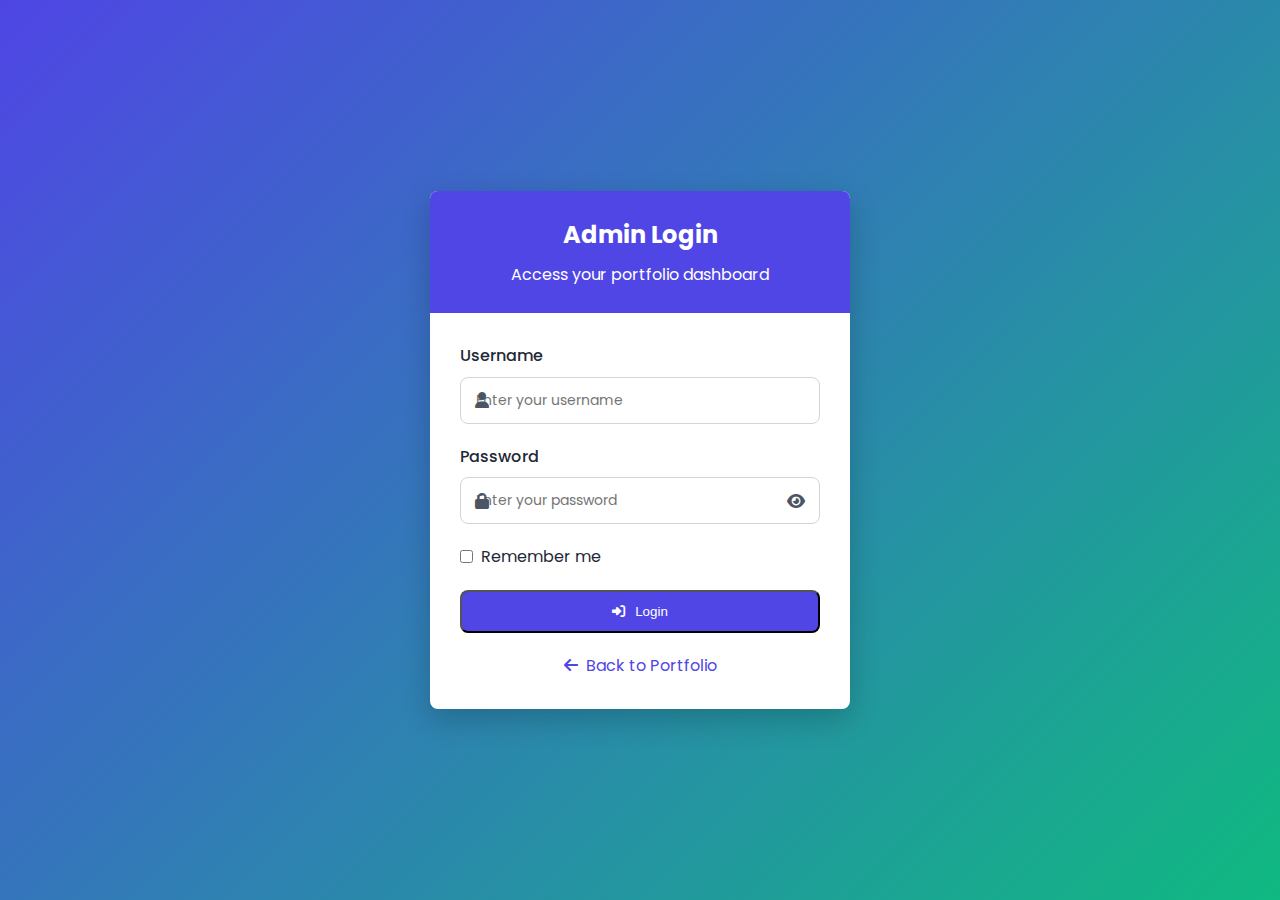
<file: admin/login.html>
<!DOCTYPE html>
<html lang="en">
<head>
    <meta charset="UTF-8">
    <meta name="viewport" content="width=device-width, initial-scale=1.0">
    <title>Admin Login - Shariar Arafat Portfolio</title>
    <link rel="stylesheet" href="../css/style.css">
    <link rel="stylesheet" href="css/admin.css">
    <link rel="stylesheet" href="https://cdnjs.cloudflare.com/ajax/libs/font-awesome/6.4.0/css/all.min.css">
    <link rel="preconnect" href="https://fonts.googleapis.com">
    <link rel="preconnect" href="https://fonts.gstatic.com" crossorigin>
    <link href="https://fonts.googleapis.com/css2?family=Poppins:wght@300;400;500;600;700&display=swap" rel="stylesheet">
</head>
<body>
    <div class="admin-login-container">
        <div class="login-card">
            <div class="login-header">
                <h1>Admin Login</h1>
                <p>Access your portfolio dashboard</p>
            </div>
            
            <div class="login-form">
                <form id="loginForm">
                    <div class="form-group">
                        <label for="username">Username</label>
                        <div class="input-with-icon">
                            <i class="fas fa-user"></i>
                            <input type="text" id="username" name="username" placeholder="Enter your username" required>
                        </div>
                    </div>
                    
                    <div class="form-group">
                        <label for="password">Password</label>
                        <div class="input-with-icon">
                            <i class="fas fa-lock"></i>
                            <input type="password" id="password" name="password" placeholder="Enter your password" required>
                            <i class="fas fa-eye toggle-password"></i>
                        </div>
                    </div>
                    
                    <div class="remember-me">
                        <input type="checkbox" id="remember" name="remember">
                        <label for="remember">Remember me</label>
                    </div>
                    
                    <div id="error-message" class="error-message"></div>
                    
                    <button type="submit" class="btn primary-btn login-btn">
                        <i class="fas fa-sign-in-alt"></i> Login
                    </button>
                </form>
                
                <div class="back-to-site">
                    <a href="../index.html">
                        <i class="fas fa-arrow-left"></i> Back to Portfolio
                    </a>
                </div>
            </div>
        </div>
    </div>

    <script>
        // Toggle password visibility
        const togglePassword = document.querySelector('.toggle-password');
        const passwordInput = document.querySelector('#password');
        
        if (togglePassword) {
            togglePassword.addEventListener('click', function() {
                const type = passwordInput.getAttribute('type') === 'password' ? 'text' : 'password';
                passwordInput.setAttribute('type', type);
                this.classList.toggle('fa-eye');
                this.classList.toggle('fa-eye-slash');
            });
        }
        
        // Login form submission
        const loginForm = document.getElementById('loginForm');
        const errorMessage = document.getElementById('error-message');
        
        if (loginForm) {
            loginForm.addEventListener('submit', function(e) {
                e.preventDefault();
                
                const username = document.getElementById('username').value;
                const password = document.getElementById('password').value;
                
                // For demonstration purposes, hardcoded credentials
                // In a real application, this would be handled securely on the server
                if (username === 'admin' && password === 'admin') {
                    // Store authentication in sessionStorage
                    sessionStorage.setItem('isLoggedIn', 'true');
                    
                    // If remember me is checked, store in localStorage
                    if (document.getElementById('remember').checked) {
                        localStorage.setItem('isLoggedIn', 'true');
                    }
                    
                    // Redirect to admin dashboard
                    window.location.href = 'index.html';
                } else {
                    errorMessage.textContent = 'Invalid username or password';
                    errorMessage.style.display = 'block';
                }
            });
        }
    </script>
</body>
</html>
</file>
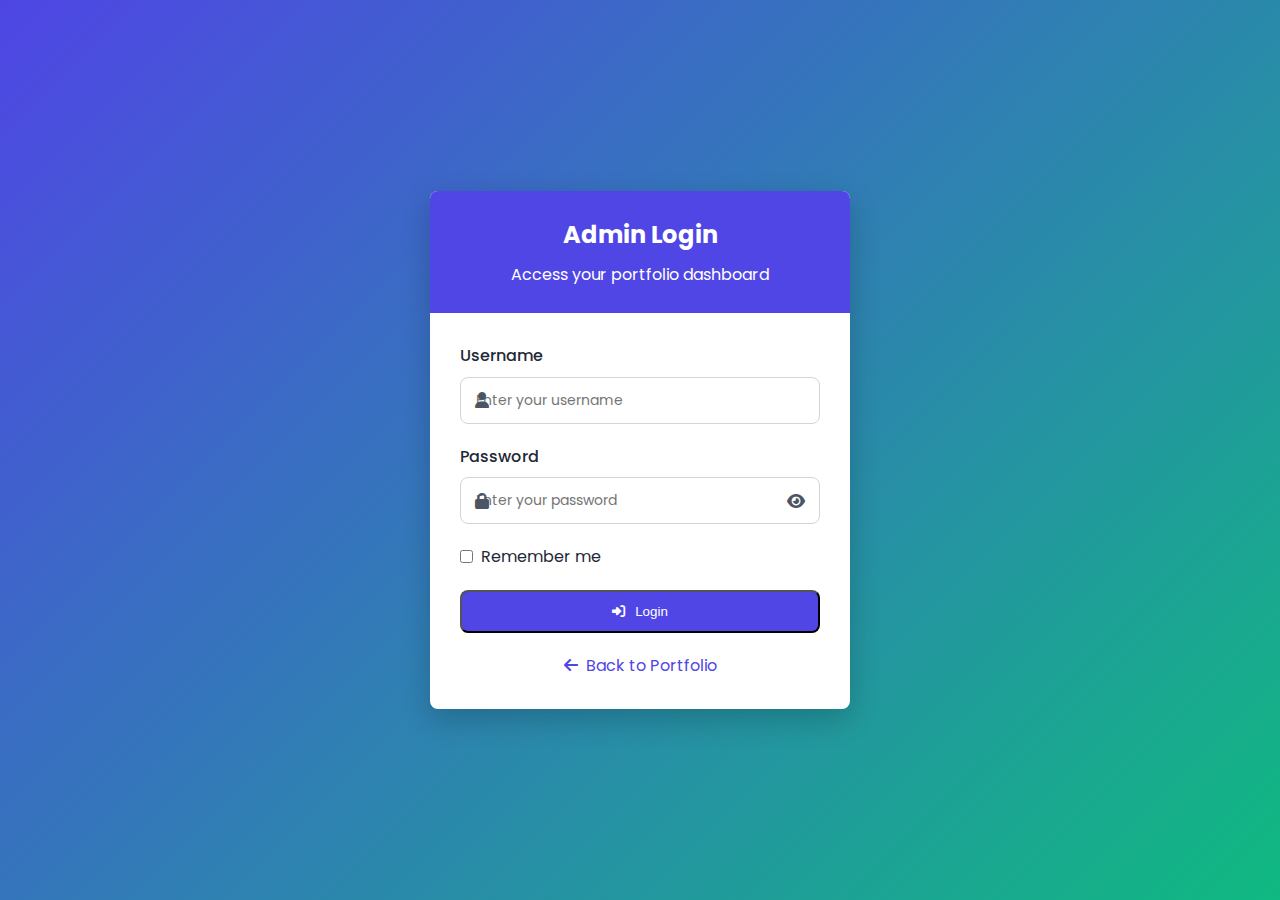
<file: admin/messages.html>
<!DOCTYPE html>
<html lang="en">
<head>
    <meta charset="UTF-8">
    <meta name="viewport" content="width=device-width, initial-scale=1.0">
    <title>Messages - Shariar Arafat Portfolio</title>
    <link rel="stylesheet" href="../css/style.css">
    <link rel="stylesheet" href="css/admin.css">
    <link rel="stylesheet" href="https://cdnjs.cloudflare.com/ajax/libs/font-awesome/6.4.0/css/all.min.css">
    <link href="https://fonts.googleapis.com/css2?family=Poppins:wght@300;400;500;600;700&display=swap" rel="stylesheet">
</head>
<body>
    <div class="admin-container">
        <!-- Sidebar -->
        <aside class="sidebar">
            <div class="sidebar-logo">
                <i class="fas fa-user-shield"></i>
                <span>Admin Panel</span>
            </div>
            
            <ul class="sidebar-menu">
                <li>
                    <a href="index.html">
                        <i class="fas fa-tachometer-alt"></i>
                        <span>Dashboard</span>
                    </a>
                </li>
                <li>
                    <a href="profile.html">
                        <i class="fas fa-user-circle"></i>
                        <span>Edit Profile</span>
                    </a>
                </li>
                <li>
                    <a href="projects.html">
                        <i class="fas fa-project-diagram"></i>
                        <span>Projects</span>
                    </a>
                </li>
                <li>
                    <a href="blog.html">
                        <i class="fas fa-blog"></i>
                        <span>Blog Posts</span>
                    </a>
                </li>
                <li>
                    <a href="education.html">
                        <i class="fas fa-graduation-cap"></i>
                        <span>Education</span>
                    </a>
                </li>
                <li>
                    <a href="services.html">
                        <i class="fas fa-cogs"></i>
                        <span>Services</span>
                    </a>
                </li>
                <li>
                    <a href="files.html">
                        <i class="fas fa-file-alt"></i>
                        <span>File Manager</span>
                    </a>
                </li>
                <li>
                    <a href="messages.html" class="active">
                        <i class="fas fa-envelope"></i>
                        <span>Messages</span>
                    </a>
                </li>
                <li>
                    <a href="../index.html" target="_blank">
                        <i class="fas fa-eye"></i>
                        <span>View Site</span>
                    </a>
                </li>
            </ul>
            
            <div class="collapse-sidebar">
                <i class="fas fa-chevron-left"></i>
            </div>
        </aside>
        
        <!-- Main Content Area -->
        <main class="main-content">
            <div class="header">
                <div class="header-left">
                    <button class="toggle-sidebar">
                        <i class="fas fa-bars"></i>
                    </button>
                    <h1>Messages</h1>
                </div>
                
                <div class="user-dropdown">
                    <img src="../img/profile.jpg" alt="Shariar Arafat">
                    <span>Shariar Arafat</span>
                    <i class="fas fa-chevron-down"></i>
                    
                    <div class="user-dropdown-content">
                        <a href="profile.html">
                            <i class="fas fa-user-circle"></i>
                            Profile
                        </a>
                        <a href="#" id="logout-btn">
                            <i class="fas fa-sign-out-alt"></i>
                            Logout
                        </a>
                    </div>
                </div>
            </div>
            
            <!-- Messages Section -->
            <div class="content-section">
                <div class="section-header">
                    <h2>Inbox Messages</h2>
                    <div class="message-actions">
                        <select id="statusFilter">
                            <option value="all">All Messages</option>
                            <option value="unread">Unread</option>
                            <option value="read">Read</option>
                            <option value="archived">Archived</option>
                        </select>
                        <button id="deleteSelectedBtn" class="danger-btn" disabled>
                            <i class="fas fa-trash"></i> Delete Selected
                        </button>
                    </div>
                </div>
                
                <div class="message-list">
                    <div class="message-item unread">
                        <div class="message-checkbox">
                            <input type="checkbox" class="message-select">
                        </div>
                        <div class="message-status">
                            <span class="status-indicator"></span>
                        </div>
                        <div class="message-sender">
                            <p>John Smith</p>
                            <span class="message-email">john.smith@example.com</span>
                        </div>
                        <div class="message-preview">
                            <p>Website Development Opportunity - I'm interested in discussing a potential collaboration on an e-commerce project...</p>
                        </div>
                        <div class="message-date">
                            <p>June 12, 2023</p>
                            <span>10:45 AM</span>
                        </div>
                        <div class="message-actions">
                            <button class="action-btn view-message">
                                <i class="fas fa-eye"></i>
                            </button>
                            <button class="action-btn archive-message">
                                <i class="fas fa-archive"></i>
                            </button>
                            <button class="action-btn delete-message">
                                <i class="fas fa-trash"></i>
                            </button>
                        </div>
                    </div>
                    
                    <div class="message-item read">
                        <div class="message-checkbox">
                            <input type="checkbox" class="message-select">
                        </div>
                        <div class="message-status">
                            <span class="status-indicator read"></span>
                        </div>
                        <div class="message-sender">
                            <p>Sarah Johnson</p>
                            <span class="message-email">sarah.j@example.com</span>
                        </div>
                        <div class="message-preview">
                            <p>Digital Marketing Inquiry - I was impressed by your portfolio and wanted to inquire about your digital marketing...</p>
                        </div>
                        <div class="message-date">
                            <p>June 10, 2023</p>
                            <span>2:30 PM</span>
                        </div>
                        <div class="message-actions">
                            <button class="action-btn view-message">
                                <i class="fas fa-eye"></i>
                            </button>
                            <button class="action-btn archive-message">
                                <i class="fas fa-archive"></i>
                            </button>
                            <button class="action-btn delete-message">
                                <i class="fas fa-trash"></i>
                            </button>
                        </div>
                    </div>
                    
                    <div class="message-item unread">
                        <div class="message-checkbox">
                            <input type="checkbox" class="message-select">
                        </div>
                        <div class="message-status">
                            <span class="status-indicator"></span>
                        </div>
                        <div class="message-sender">
                            <p>Alex Thompson</p>
                            <span class="message-email">alex.t@example.com</span>
                        </div>
                        <div class="message-preview">
                            <p>Fusion Gadget Inquiry - I recently came across your Fusion Gadget project and was very impressed. I'd like to learn more...</p>
                        </div>
                        <div class="message-date">
                            <p>June 8, 2023</p>
                            <span>9:15 AM</span>
                        </div>
                        <div class="message-actions">
                            <button class="action-btn view-message">
                                <i class="fas fa-eye"></i>
                            </button>
                            <button class="action-btn archive-message">
                                <i class="fas fa-archive"></i>
                            </button>
                            <button class="action-btn delete-message">
                                <i class="fas fa-trash"></i>
                            </button>
                        </div>
                    </div>
                    
                    <div class="message-item archived">
                        <div class="message-checkbox">
                            <input type="checkbox" class="message-select">
                        </div>
                        <div class="message-status">
                            <span class="status-indicator archived"></span>
                        </div>
                        <div class="message-sender">
                            <p>Michael Brown</p>
                            <span class="message-email">m.brown@example.com</span>
                        </div>
                        <div class="message-preview">
                            <p>UI/UX Design Question - I have some questions about your approach to UI/UX design. Would you be available for a quick call...</p>
                        </div>
                        <div class="message-date">
                            <p>June 5, 2023</p>
                            <span>4:20 PM</span>
                        </div>
                        <div class="message-actions">
                            <button class="action-btn view-message">
                                <i class="fas fa-eye"></i>
                            </button>
                            <button class="action-btn unarchive-message">
                                <i class="fas fa-inbox"></i>
                            </button>
                            <button class="action-btn delete-message">
                                <i class="fas fa-trash"></i>
                            </button>
                        </div>
                    </div>
                </div>
            </div>
            
            <!-- Message Detail Modal -->
            <div id="messageModal" class="modal">
                <div class="modal-content">
                    <div class="modal-header">
                        <h3>Message Details</h3>
                        <button class="close-modal">&times;</button>
                    </div>
                    <div class="modal-body">
                        <div class="message-detail-header">
                            <div class="sender-info">
                                <h4 id="modalSenderName">John Smith</h4>
                                <p id="modalSenderEmail">john.smith@example.com</p>
                            </div>
                            <div class="message-date">
                                <p id="modalDate">June 12, 2023</p>
                                <span id="modalTime">10:45 AM</span>
                            </div>
                        </div>
                        <div class="message-subject">
                            <h4 id="modalSubject">Website Development Opportunity</h4>
                        </div>
                        <div class="message-content">
                            <p id="modalMessage">
                                Dear Shariar,<br><br>
                                
                                I'm writing to express my interest in collaborating with you on an e-commerce project. After reviewing your portfolio, particularly the Fusion Gadget project, I believe your skills and expertise would be a perfect match for what we're looking to accomplish.<br><br>
                                
                                Our company is looking to develop a modern e-commerce platform for handcrafted products, with a focus on user experience and mobile responsiveness. Your portfolio demonstrates a strong command of these areas.<br><br>
                                
                                Would you be available for a brief call next week to discuss this opportunity further? I'm flexible with timing and can work around your schedule.<br><br>
                                
                                Looking forward to your response.<br><br>
                                
                                Best regards,<br>
                                John Smith<br>
                                Creative Director<br>
                                Artisan Marketplace Inc.<br>
                                Phone: (555) 123-4567
                            </p>
                        </div>
                    </div>
                    <div class="modal-footer">
                        <button id="replyBtn" class="primary-btn">
                            <i class="fas fa-reply"></i> Reply
                        </button>
                        <button id="archiveBtn" class="secondary-btn">
                            <i class="fas fa-archive"></i> Archive
                        </button>
                        <button id="deleteBtn" class="danger-btn">
                            <i class="fas fa-trash"></i> Delete
                        </button>
                    </div>
                </div>
            </div>
        </main>
    </div>

    <style>
        /* Additional styles for messages page */
        .message-list {
            display: flex;
            flex-direction: column;
            gap: 10px;
        }
        
        .message-item {
            display: grid;
            grid-template-columns: auto auto 200px 1fr 120px auto;
            align-items: center;
            gap: 15px;
            padding: 15px;
            background-color: var(--card-color);
            border-radius: 8px;
            transition: all 0.3s ease;
        }
        
        .message-item:hover {
            box-shadow: 0 4px 10px rgba(0, 0, 0, 0.1);
            transform: translateY(-2px);
        }
        
        .message-item.unread {
            border-left: 3px solid var(--primary-color);
            font-weight: 500;
        }
        
        .message-item.read {
            border-left: 3px solid transparent;
            opacity: 0.85;
        }
        
        .message-item.archived {
            border-left: 3px solid #9CA3AF;
            opacity: 0.7;
        }
        
        .message-checkbox {
            display: flex;
            align-items: center;
            justify-content: center;
        }
        
        .message-checkbox input {
            width: 18px;
            height: 18px;
            cursor: pointer;
        }
        
        .status-indicator {
            width: 10px;
            height: 10px;
            background-color: var(--primary-color);
            border-radius: 50%;
            display: inline-block;
        }
        
        .status-indicator.read {
            background-color: #9CA3AF;
        }
        
        .status-indicator.archived {
            background-color: #4B5563;
        }
        
        .message-sender p {
            margin: 0;
            font-weight: 500;
        }
        
        .message-email {
            font-size: 0.8rem;
            color: #6B7280;
        }
        
        .message-preview p {
            margin: 0;
            white-space: nowrap;
            overflow: hidden;
            text-overflow: ellipsis;
        }
        
        .message-date {
            text-align: right;
        }
        
        .message-date p {
            margin: 0;
            font-size: 0.9rem;
        }
        
        .message-date span {
            font-size: 0.8rem;
            color: #6B7280;
        }
        
        .message-actions {
            display: flex;
            gap: 8px;
        }
        
        .action-btn {
            width: 34px;
            height: 34px;
            border-radius: 4px;
            display: flex;
            align-items: center;
            justify-content: center;
            border: none;
            cursor: pointer;
            background-color: #F3F4F6;
            color: var(--text-color);
            transition: all 0.2s ease;
        }
        
        .action-btn:hover {
            background-color: var(--primary-color);
            color: white;
        }
        
        .section-header .message-actions {
            display: flex;
            align-items: center;
            gap: 10px;
        }
        
        .section-header select {
            padding: 8px 12px;
            border: 1px solid #D1D5DB;
            border-radius: 4px;
            font-family: 'Poppins', sans-serif;
        }
        
        .danger-btn {
            background-color: #EF4444;
            color: white;
            border: none;
            padding: 8px 12px;
            border-radius: 4px;
            cursor: pointer;
            display: flex;
            align-items: center;
            gap: 5px;
            font-family: 'Poppins', sans-serif;
            transition: all 0.2s ease;
        }
        
        .danger-btn:hover {
            background-color: #DC2626;
        }
        
        .danger-btn:disabled {
            background-color: #F3F4F6;
            color: #9CA3AF;
            cursor: not-allowed;
        }
        
        /* Modal styles */
        .modal {
            display: none;
            position: fixed;
            top: 0;
            left: 0;
            width: 100%;
            height: 100%;
            background-color: rgba(0, 0, 0, 0.5);
            z-index: 1000;
            overflow: auto;
        }
        
        .modal-content {
            background-color: var(--background-color);
            margin: 50px auto;
            width: 80%;
            max-width: 800px;
            border-radius: 8px;
            box-shadow: 0 4px 20px rgba(0, 0, 0, 0.15);
            animation: modalopen 0.4s;
        }
        
        @keyframes modalopen {
            from {opacity: 0; transform: translateY(-60px);}
            to {opacity: 1; transform: translateY(0);}
        }
        
        .modal-header {
            display: flex;
            justify-content: space-between;
            align-items: center;
            padding: 15px 20px;
            border-bottom: 1px solid #E5E7EB;
        }
        
        .modal-header h3 {
            margin: 0;
        }
        
        .close-modal {
            background: none;
            border: none;
            font-size: 24px;
            cursor: pointer;
            color: #6B7280;
        }
        
        .close-modal:hover {
            color: #111827;
        }
        
        .modal-body {
            padding: 20px;
        }
        
        .message-detail-header {
            display: flex;
            justify-content: space-between;
            align-items: flex-start;
            margin-bottom: 20px;
        }
        
        .sender-info h4 {
            margin: 0 0 5px 0;
        }
        
        .sender-info p {
            margin: 0;
            color: #6B7280;
        }
        
        .message-subject h4 {
            margin: 0 0 15px 0;
            padding-bottom: 10px;
            border-bottom: 1px solid #E5E7EB;
        }
        
        .message-content p {
            line-height: 1.6;
        }
        
        .modal-footer {
            display: flex;
            justify-content: flex-end;
            padding: 15px 20px;
            border-top: 1px solid #E5E7EB;
            gap: 10px;
        }
        
        .primary-btn {
            background-color: var(--primary-color);
            color: white;
            border: none;
            padding: 8px 16px;
            border-radius: 4px;
            cursor: pointer;
            display: flex;
            align-items: center;
            gap: 5px;
            font-family: 'Poppins', sans-serif;
        }
        
        .primary-btn:hover {
            background-color: #4338CA;
        }
        
        .secondary-btn {
            background-color: #E5E7EB;
            color: #374151;
            border: none;
            padding: 8px 16px;
            border-radius: 4px;
            cursor: pointer;
            display: flex;
            align-items: center;
            gap: 5px;
            font-family: 'Poppins', sans-serif;
        }
        
        .secondary-btn:hover {
            background-color: #D1D5DB;
        }
    </style>

    <script>
        // Check if user is logged in
        document.addEventListener('DOMContentLoaded', function() {
            // Check for authentication
            const isLoggedIn = sessionStorage.getItem('isLoggedIn') || localStorage.getItem('isLoggedIn');
            
            if (!isLoggedIn) {
                // Redirect to login page
                window.location.href = 'login.html';
            }
            
            // Message selection functionality
            const messageCheckboxes = document.querySelectorAll('.message-select');
            const deleteSelectedBtn = document.getElementById('deleteSelectedBtn');
            
            messageCheckboxes.forEach(checkbox => {
                checkbox.addEventListener('change', function() {
                    const checked = document.querySelectorAll('.message-select:checked');
                    deleteSelectedBtn.disabled = checked.length === 0;
                });
            });
            
            deleteSelectedBtn.addEventListener('click', function() {
                const checked = document.querySelectorAll('.message-select:checked');
                
                if (confirm(`Are you sure you want to delete ${checked.length} message(s)?`)) {
                    checked.forEach(checkbox => {
                        checkbox.closest('.message-item').remove();
                    });
                    
                    this.disabled = true;
                }
            });
            
            // Message filtering
            const statusFilter = document.getElementById('statusFilter');
            const messageItems = document.querySelectorAll('.message-item');
            
            statusFilter.addEventListener('change', function() {
                const selectedValue = this.value;
                
                messageItems.forEach(item => {
                    if (selectedValue === 'all') {
                        item.style.display = 'grid';
                    } else {
                        item.style.display = item.classList.contains(selectedValue) ? 'grid' : 'none';
                    }
                });
            });
            
            // Modal functionality
            const messageModal = document.getElementById('messageModal');
            const closeModal = document.querySelector('.close-modal');
            const viewButtons = document.querySelectorAll('.view-message');
            
            // Modal data elements
            const modalSenderName = document.getElementById('modalSenderName');
            const modalSenderEmail = document.getElementById('modalSenderEmail');
            const modalDate = document.getElementById('modalDate');
            const modalTime = document.getElementById('modalTime');
            
            viewButtons.forEach(button => {
                button.addEventListener('click', function() {
                    const messageItem = this.closest('.message-item');
                    const senderName = messageItem.querySelector('.message-sender p').textContent;
                    const senderEmail = messageItem.querySelector('.message-email').textContent;
                    const date = messageItem.querySelector('.message-date p').textContent;
                    const time = messageItem.querySelector('.message-date span').textContent;
                    
                    // Update modal data
                    modalSenderName.textContent = senderName;
                    modalSenderEmail.textContent = senderEmail;
                    modalDate.textContent = date;
                    modalTime.textContent = time;
                    
                    // Mark as read if unread
                    if (messageItem.classList.contains('unread')) {
                        messageItem.classList.remove('unread');
                        messageItem.classList.add('read');
                        messageItem.querySelector('.status-indicator').classList.add('read');
                    }
                    
                    // Show modal
                    messageModal.style.display = 'block';
                });
            });
            
            closeModal.addEventListener('click', function() {
                messageModal.style.display = 'none';
            });
            
            window.addEventListener('click', function(e) {
                if (e.target === messageModal) {
                    messageModal.style.display = 'none';
                }
            });
            
            // Archive/Unarchive functionality
            const archiveButtons = document.querySelectorAll('.archive-message');
            const unarchiveButtons = document.querySelectorAll('.unarchive-message');
            
            archiveButtons.forEach(button => {
                button.addEventListener('click', function() {
                    const messageItem = this.closest('.message-item');
                    messageItem.classList.remove('unread', 'read');
                    messageItem.classList.add('archived');
                    
                    const statusIndicator = messageItem.querySelector('.status-indicator');
                    statusIndicator.classList.remove('read');
                    statusIndicator.classList.add('archived');
                    
                    // Replace archive button with unarchive button
                    this.innerHTML = '<i class="fas fa-inbox"></i>';
                    this.classList.remove('archive-message');
                    this.classList.add('unarchive-message');
                    
                    // Add event listener to new unarchive button
                    this.addEventListener('click', handleUnarchive);
                });
            });
            
            unarchiveButtons.forEach(button => {
                button.addEventListener('click', handleUnarchive);
            });
            
            function handleUnarchive() {
                const messageItem = this.closest('.message-item');
                messageItem.classList.remove('archived');
                messageItem.classList.add('read');
                
                const statusIndicator = messageItem.querySelector('.status-indicator');
                statusIndicator.classList.remove('archived');
                statusIndicator.classList.add('read');
                
                // Replace unarchive button with archive button
                this.innerHTML = '<i class="fas fa-archive"></i>';
                this.classList.remove('unarchive-message');
                this.classList.add('archive-message');
                
                // Add event listener to new archive button
                this.removeEventListener('click', handleUnarchive);
                this.addEventListener('click', function() {
                    // ... archive functionality (duplicate code)
                });
            }
            
            // Delete message functionality
            const deleteButtons = document.querySelectorAll('.delete-message');
            
            deleteButtons.forEach(button => {
                button.addEventListener('click', function() {
                    const messageItem = this.closest('.message-item');
                    const senderName = messageItem.querySelector('.message-sender p').textContent;
                    
                    if (confirm(`Are you sure you want to delete the message from ${senderName}?`)) {
                        messageItem.remove();
                    }
                });
            });
            
            // Modal delete button
            const modalDeleteBtn = document.getElementById('deleteBtn');
            
            modalDeleteBtn.addEventListener('click', function() {
                const senderName = modalSenderName.textContent;
                
                if (confirm(`Are you sure you want to delete the message from ${senderName}?`)) {
                    // Find and remove the corresponding message item
                    messageItems.forEach(item => {
                        const itemSenderName = item.querySelector('.message-sender p').textContent;
                        if (itemSenderName === senderName) {
                            item.remove();
                        }
                    });
                    
                    // Close the modal
                    messageModal.style.display = 'none';
                }
            });
            
            // Modal archive button
            const modalArchiveBtn = document.getElementById('archiveBtn');
            
            modalArchiveBtn.addEventListener('click', function() {
                const senderName = modalSenderName.textContent;
                
                // Find and archive the corresponding message item
                messageItems.forEach(item => {
                    const itemSenderName = item.querySelector('.message-sender p').textContent;
                    if (itemSenderName === senderName) {
                        item.classList.remove('unread', 'read');
                        item.classList.add('archived');
                        
                        const statusIndicator = item.querySelector('.status-indicator');
                        statusIndicator.classList.remove('read');
                        statusIndicator.classList.add('archived');
                        
                        const archiveBtn = item.querySelector('.archive-message');
                        if (archiveBtn) {
                            archiveBtn.innerHTML = '<i class="fas fa-inbox"></i>';
                            archiveBtn.classList.remove('archive-message');
                            archiveBtn.classList.add('unarchive-message');
                        }
                    }
                });
                
                // Update modal button text
                this.innerHTML = '<i class="fas fa-inbox"></i> Unarchive';
                this.id = 'unarchiveBtn';
            });
            
            // Reply functionality (placeholder)
            const replyBtn = document.getElementById('replyBtn');
            
            replyBtn.addEventListener('click', function() {
                const senderName = modalSenderName.textContent;
                alert(`Reply functionality would open a compose window addressed to ${senderName}`);
            });
        });
        
        // Sidebar toggle functionality
        const body = document.querySelector('.admin-container');
        const collapseSidebarBtn = document.querySelector('.collapse-sidebar');
        const toggleSidebarBtn = document.querySelector('.toggle-sidebar');
        
        if (collapseSidebarBtn) {
            collapseSidebarBtn.addEventListener('click', function() {
                body.classList.toggle('collapsed');
                localStorage.setItem('sidebarCollapsed', body.classList.contains('collapsed'));
            });
        }
        
        if (toggleSidebarBtn) {
            toggleSidebarBtn.addEventListener('click', function() {
                body.classList.toggle('menu-open');
            });
        }
        
        // Check if sidebar was collapsed previously
        if (localStorage.getItem('sidebarCollapsed') === 'true') {
            body.classList.add('collapsed');
        }
        
        // User dropdown toggle
        const userDropdown = document.querySelector('.user-dropdown');
        
        if (userDropdown) {
            userDropdown.addEventListener('click', function() {
                this.classList.toggle('active');
            });
        }
        
        // Logout functionality
        const logoutBtn = document.getElementById('logout-btn');
        
        if (logoutBtn) {
            logoutBtn.addEventListener('click', function(e) {
                e.preventDefault();
                sessionStorage.removeItem('isLoggedIn');
                localStorage.removeItem('isLoggedIn');
                window.location.href = 'login.html';
            });
        }
    </script>
</body>
</html>
</file>
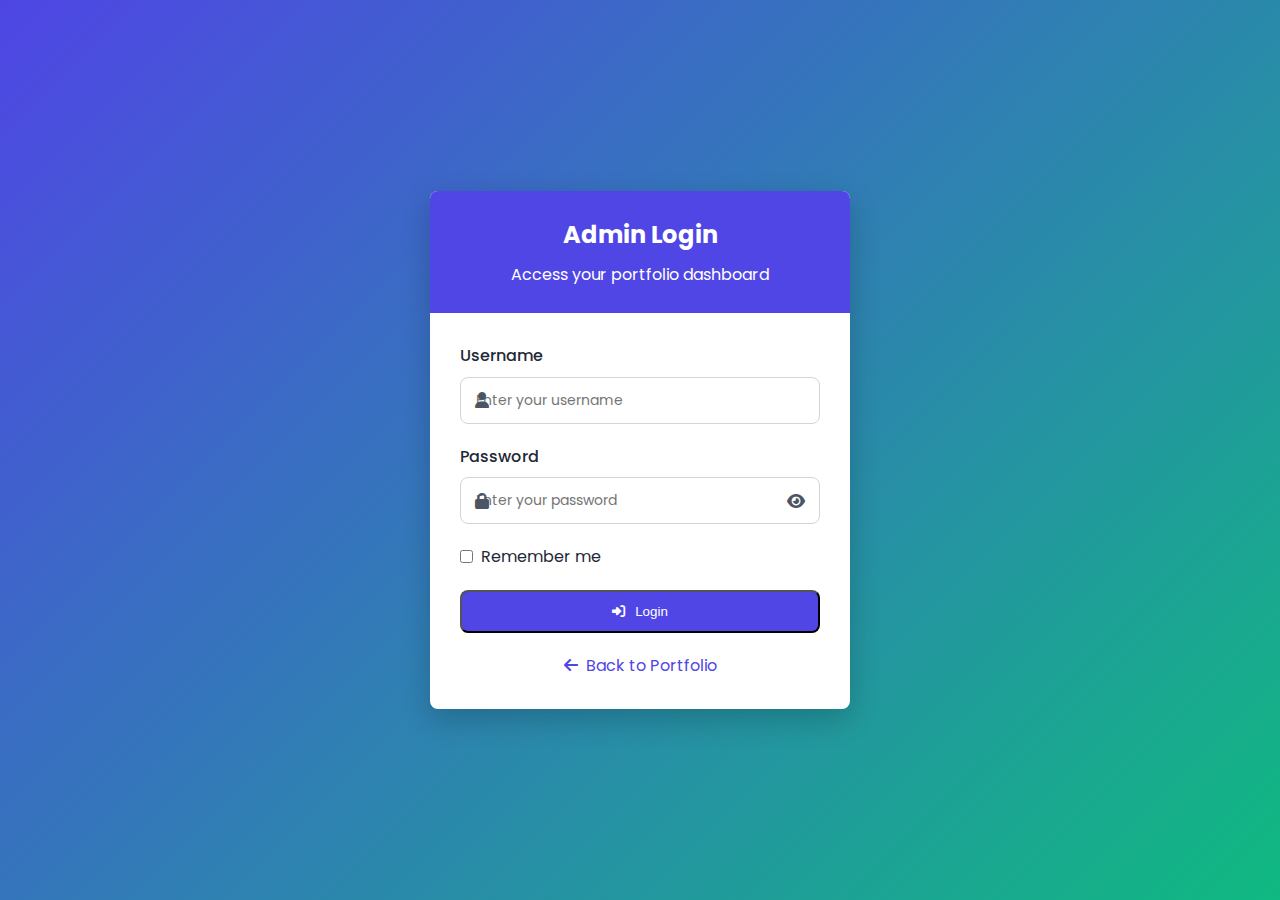
<file: admin/profile.html>
<!DOCTYPE html>
<html lang="en">
<head>
    <meta charset="UTF-8">
    <meta name="viewport" content="width=device-width, initial-scale=1.0">
    <title>Edit Profile - Shariar Arafat Portfolio</title>
    <link rel="stylesheet" href="../css/style.css">
    <link rel="stylesheet" href="css/admin.css">
    <link rel="stylesheet" href="https://cdnjs.cloudflare.com/ajax/libs/font-awesome/6.4.0/css/all.min.css">
    <link rel="preconnect" href="https://fonts.googleapis.com">
    <link rel="preconnect" href="https://fonts.gstatic.com" crossorigin>
    <link href="https://fonts.googleapis.com/css2?family=Poppins:wght@300;400;500;600;700&display=swap" rel="stylesheet">
</head>
<body>
    <div class="admin-container">
        <!-- Sidebar -->
        <aside class="sidebar">
            <div class="sidebar-logo">
                <i class="fas fa-user-shield"></i>
                <span>Admin Panel</span>
            </div>
            
            <ul class="sidebar-menu">
                <li>
                    <a href="index.html">
                        <i class="fas fa-tachometer-alt"></i>
                        <span>Dashboard</span>
                    </a>
                </li>
                <li>
                    <a href="profile.html" class="active">
                        <i class="fas fa-user-circle"></i>
                        <span>Edit Profile</span>
                    </a>
                </li>
                <li>
                    <a href="projects.html">
                        <i class="fas fa-project-diagram"></i>
                        <span>Projects</span>
                    </a>
                </li>
                <li>
                    <a href="blog.html">
                        <i class="fas fa-blog"></i>
                        <span>Blog Posts</span>
                    </a>
                </li>
                <li>
                    <a href="education.html">
                        <i class="fas fa-graduation-cap"></i>
                        <span>Education</span>
                    </a>
                </li>
                <li>
                    <a href="services.html">
                        <i class="fas fa-cogs"></i>
                        <span>Services</span>
                    </a>
                </li>
                <li>
                    <a href="files.html">
                        <i class="fas fa-file-alt"></i>
                        <span>File Manager</span>
                    </a>
                </li>
                <li>
                    <a href="messages.html">
                        <i class="fas fa-envelope"></i>
                        <span>Messages</span>
                    </a>
                </li>
                <li>
                    <a href="../index.html" target="_blank">
                        <i class="fas fa-eye"></i>
                        <span>View Site</span>
                    </a>
                </li>
            </ul>
            
            <div class="collapse-sidebar">
                <i class="fas fa-chevron-left"></i>
            </div>
        </aside>
        
        <!-- Main Content Area -->
        <main class="main-content">
            <div class="header">
                <div class="header-left">
                    <button class="toggle-sidebar">
                        <i class="fas fa-bars"></i>
                    </button>
                    <h1>Edit Profile</h1>
                </div>
                
                <div class="user-dropdown">
                    <img src="../img/profile.jpg" alt="Shariar Arafat">
                    <span>Shariar Arafat</span>
                    <i class="fas fa-chevron-down"></i>
                    
                    <div class="user-dropdown-content">
                        <a href="profile.html">
                            <i class="fas fa-user-circle"></i>
                            Profile
                        </a>
                        <a href="#" id="logout-btn">
                            <i class="fas fa-sign-out-alt"></i>
                            Logout
                        </a>
                    </div>
                </div>
            </div>
            
            <!-- Profile Information -->
            <div class="content-section">
                <div class="section-header">
                    <h2>Personal Information</h2>
                </div>
                
                <form class="admin-form" id="profileForm">
                    <div class="form-row">
                        <div class="form-group">
                            <label for="name">Full Name</label>
                            <input type="text" id="name" name="name" value="Shariar Arafat" required>
                        </div>
                        <div class="form-group">
                            <label for="title">Professional Title</label>
                            <input type="text" id="title" name="title" value="Digital Marketing & Content Creation Enthusiast" required>
                        </div>
                    </div>
                    
                    <div class="form-group">
                        <label for="bio">Short Bio</label>
                        <textarea id="bio" name="bio" rows="4" required>A passionate and ambitious student from Noakhali, Bangladesh, with a strong interest in digital marketing, e-commerce, content creation, and technology.</textarea>
                    </div>
                    
                    <div class="form-row">
                        <div class="form-group">
                            <label for="milestone">Recent Milestone</label>
                            <input type="text" id="milestone" name="milestone" value="Completed HSC examination">
                        </div>
                        <div class="form-group">
                            <label for="hobbies">Hobbies</label>
                            <input type="text" id="hobbies" name="hobbies" value="Playing cricket, watching anime (especially Naruto), and Marvel fan">
                        </div>
                    </div>
                    
                    <div class="form-group">
                        <label for="profileImage">Profile Image</label>
                        <div class="file-upload-area">
                            <i class="fas fa-cloud-upload-alt"></i>
                            <p>Drag & Drop or Click to Upload</p>
                            <small>JPEG, PNG or GIF (Max. 2MB)</small>
                            <input type="file" id="profileImage" name="profileImage" accept="image/*">
                        </div>
                        <div class="current-image" style="margin-top: 15px;">
                            <p>Current Image:</p>
                            <img src="../img/profile.jpg" alt="Current Profile" style="width: 100px; height: 100px; border-radius: 50%; object-fit: cover;">
                        </div>
                    </div>
                </form>
            </div>
            
            <!-- Contact Information -->
            <div class="content-section">
                <div class="section-header">
                    <h2>Contact Information</h2>
                </div>
                
                <form class="admin-form" id="contactForm">
                    <div class="form-row">
                        <div class="form-group">
                            <label for="email">Email Address</label>
                            <input type="email" id="email" name="email" value="shariar.arafat@example.com" required>
                        </div>
                        <div class="form-group">
                            <label for="location">Location</label>
                            <input type="text" id="location" name="location" value="Lalpur, Binodpur Union, Sonapur, Noakhali, Bangladesh" required>
                        </div>
                    </div>
                    
                    <div class="form-row">
                        <div class="form-group">
                            <label for="facebook">Facebook Profile</label>
                            <input type="url" id="facebook" name="facebook" value="https://facebook.com/shariar.arafat">
                        </div>
                        <div class="form-group">
                            <label for="youtube">YouTube Channel</label>
                            <input type="url" id="youtube" name="youtube" value="https://youtube.com/@shariar.arafat">
                        </div>
                        <div class="form-group">
                            <label for="linkedin">LinkedIn Profile</label>
                            <input type="url" id="linkedin" name="linkedin" value="https://linkedin.com/in/shariar-arafat">
                        </div>
                    </div>
                </form>
            </div>
            
            <!-- Skills & Interests -->
            <div class="content-section">
                <div class="section-header">
                    <h2>Skills & Interests</h2>
                </div>
                
                <form class="admin-form" id="skillsForm">
                    <div class="form-group">
                        <label for="skills">Skills (Comma separated)</label>
                        <input type="text" id="skills" name="skills" value="Social media design (Adobe Illustrator), Content creation, E-commerce, Facebook training, WordPress website building (Astra theme), Theme customization" required>
                    </div>
                    
                    <div class="form-group">
                        <label for="interests">Other Interests</label>
                        <textarea id="interests" name="interests" rows="3">Creating anime content, movie explanations, and sports-related YouTube content.</textarea>
                    </div>
                    
                    <div class="form-actions">
                        <button type="button" class="btn secondary-btn">Cancel</button>
                        <button type="submit" class="btn primary-btn">Save All Changes</button>
                    </div>
                </form>
            </div>
        </main>
    </div>

    <script>
        // Check if user is logged in
        document.addEventListener('DOMContentLoaded', function() {
            // Check for authentication
            const isLoggedIn = sessionStorage.getItem('isLoggedIn') || localStorage.getItem('isLoggedIn');
            
            if (!isLoggedIn) {
                // Redirect to login page
                window.location.href = 'login.html';
            }
            
            // Form submission handling
            const profileForm = document.getElementById('profileForm');
            const contactForm = document.getElementById('contactForm');
            const skillsForm = document.getElementById('skillsForm');
            
            // Handle file upload preview
            const profileImageInput = document.getElementById('profileImage');
            if (profileImageInput) {
                profileImageInput.addEventListener('change', function(e) {
                    const file = e.target.files[0];
                    if (file) {
                        const reader = new FileReader();
                        reader.onload = function(event) {
                            document.querySelector('.current-image img').src = event.target.result;
                        };
                        reader.readAsDataURL(file);
                    }
                });
            }
            
            // Handle form submission (for demonstration)
            document.querySelector('.form-actions .primary-btn').addEventListener('click', function(e) {
                e.preventDefault();
                alert('Profile information updated successfully!');
            });
        });
        
        // Sidebar toggle functionality
        const body = document.querySelector('.admin-container');
        const collapseSidebarBtn = document.querySelector('.collapse-sidebar');
        const toggleSidebarBtn = document.querySelector('.toggle-sidebar');
        
        if (collapseSidebarBtn) {
            collapseSidebarBtn.addEventListener('click', function() {
                body.classList.toggle('collapsed');
                
                // Store the state in localStorage
                if (body.classList.contains('collapsed')) {
                    localStorage.setItem('sidebarCollapsed', 'true');
                } else {
                    localStorage.setItem('sidebarCollapsed', 'false');
                }
            });
        }
        
        if (toggleSidebarBtn) {
            toggleSidebarBtn.addEventListener('click', function() {
                body.classList.toggle('menu-open');
            });
        }
        
        // Check if sidebar was collapsed previously
        if (localStorage.getItem('sidebarCollapsed') === 'true') {
            body.classList.add('collapsed');
        }
        
        // User dropdown toggle
        const userDropdown = document.querySelector('.user-dropdown');
        
        if (userDropdown) {
            userDropdown.addEventListener('click', function() {
                this.classList.toggle('active');
            });
            
            // Close dropdown when clicking outside
            document.addEventListener('click', function(e) {
                if (!userDropdown.contains(e.target)) {
                    userDropdown.classList.remove('active');
                }
            });
        }
        
        // Logout functionality
        const logoutBtn = document.getElementById('logout-btn');
        
        if (logoutBtn) {
            logoutBtn.addEventListener('click', function(e) {
                e.preventDefault();
                
                // Clear authentication
                sessionStorage.removeItem('isLoggedIn');
                localStorage.removeItem('isLoggedIn');
                
                // Redirect to login page
                window.location.href = 'login.html';
            });
        }
    </script>
</body>
</html>
</file>
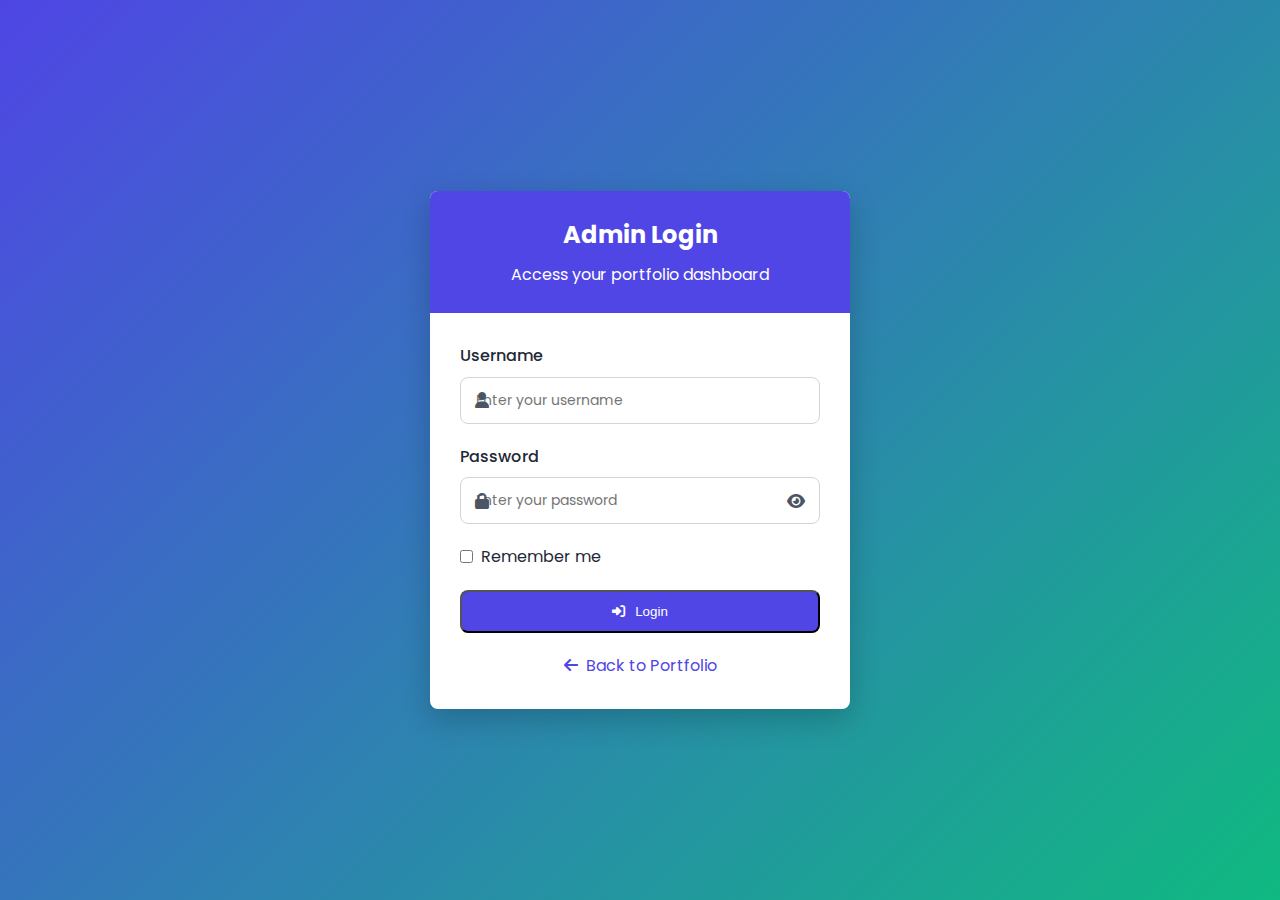
<file: admin/projects.html>
<!DOCTYPE html>
<html lang="en">
<head>
    <meta charset="UTF-8">
    <meta name="viewport" content="width=device-width, initial-scale=1.0">
    <title>Manage Projects - Shariar Arafat Portfolio</title>
    <link rel="stylesheet" href="../css/style.css">
    <link rel="stylesheet" href="css/admin.css">
    <link rel="stylesheet" href="https://cdnjs.cloudflare.com/ajax/libs/font-awesome/6.4.0/css/all.min.css">
    <link rel="preconnect" href="https://fonts.googleapis.com">
    <link rel="preconnect" href="https://fonts.gstatic.com" crossorigin>
    <link href="https://fonts.googleapis.com/css2?family=Poppins:wght@300;400;500;600;700&display=swap" rel="stylesheet">
</head>
<body>
    <div class="admin-container">
        <!-- Sidebar -->
        <aside class="sidebar">
            <div class="sidebar-logo">
                <i class="fas fa-user-shield"></i>
                <span>Admin Panel</span>
            </div>
            
            <ul class="sidebar-menu">
                <li>
                    <a href="index.html">
                        <i class="fas fa-tachometer-alt"></i>
                        <span>Dashboard</span>
                    </a>
                </li>
                <li>
                    <a href="profile.html">
                        <i class="fas fa-user-circle"></i>
                        <span>Edit Profile</span>
                    </a>
                </li>
                <li>
                    <a href="projects.html" class="active">
                        <i class="fas fa-project-diagram"></i>
                        <span>Projects</span>
                    </a>
                </li>
                <li>
                    <a href="blog.html">
                        <i class="fas fa-blog"></i>
                        <span>Blog Posts</span>
                    </a>
                </li>
                <li>
                    <a href="education.html">
                        <i class="fas fa-graduation-cap"></i>
                        <span>Education</span>
                    </a>
                </li>
                <li>
                    <a href="services.html">
                        <i class="fas fa-cogs"></i>
                        <span>Services</span>
                    </a>
                </li>
                <li>
                    <a href="files.html">
                        <i class="fas fa-file-alt"></i>
                        <span>File Manager</span>
                    </a>
                </li>
                <li>
                    <a href="messages.html">
                        <i class="fas fa-envelope"></i>
                        <span>Messages</span>
                    </a>
                </li>
                <li>
                    <a href="../index.html" target="_blank">
                        <i class="fas fa-eye"></i>
                        <span>View Site</span>
                    </a>
                </li>
            </ul>
            
            <div class="collapse-sidebar">
                <i class="fas fa-chevron-left"></i>
            </div>
        </aside>
        
        <!-- Main Content Area -->
        <main class="main-content">
            <div class="header">
                <div class="header-left">
                    <button class="toggle-sidebar">
                        <i class="fas fa-bars"></i>
                    </button>
                    <h1>Manage Projects</h1>
                </div>
                
                <div class="user-dropdown">
                    <img src="../img/profile.jpg" alt="Shariar Arafat">
                    <span>Shariar Arafat</span>
                    <i class="fas fa-chevron-down"></i>
                    
                    <div class="user-dropdown-content">
                        <a href="profile.html">
                            <i class="fas fa-user-circle"></i>
                            Profile
                        </a>
                        <a href="#" id="logout-btn">
                            <i class="fas fa-sign-out-alt"></i>
                            Logout
                        </a>
                    </div>
                </div>
            </div>
            
            <!-- Projects Actions -->
            <div class="content-section">
                <div class="section-header">
                    <h2>Projects</h2>
                    <a href="#" class="btn primary-btn" id="add-project-btn">
                        <i class="fas fa-plus"></i> Add New Project
                    </a>
                </div>
                
                <div class="project-grid">
                    <!-- Projects will be dynamically added here -->
                </div>
            </div>
            
            <!-- Add/Edit Project Modal -->
            <div class="modal" id="project-modal">
                <div class="modal-content">
                    <div class="modal-header">
                        <h2 id="modal-title">Add New Project</h2>
                        <button class="close-modal">&times;</button>
                    </div>
                    <div class="modal-body">
                        <form class="admin-form" id="project-form">
                            <input type="hidden" id="project-id" name="id">
                            
                            <div class="form-group">
                                <label for="project-title">Project Title</label>
                                <input type="text" id="project-title" name="title" required>
                            </div>
                            
                            <div class="form-group">
                                <label for="project-description">Description</label>
                                <textarea id="project-description" name="description" rows="4" required></textarea>
                            </div>
                            
                            <div class="form-row">
                                <div class="form-group">
                                    <label for="project-date">Date</label>
                                    <input type="date" id="project-date" name="date" required>
                                </div>
                                <div class="form-group">
                                    <label for="project-status">Status</label>
                                    <select id="project-status" name="status">
                                        <option value="published">Published</option>
                                        <option value="draft">Draft</option>
                                    </select>
                                </div>
                            </div>
                            
                            <div class="form-group">
                                <label for="project-role">Your Role</label>
                                <input type="text" id="project-role" name="role" placeholder="e.g. Team Leader, Designer, Developer">
                            </div>
                            
                            <div class="form-group">
                                <label for="project-url">Project URL</label>
                                <input type="url" id="project-url" name="url" placeholder="https://example.com">
                            </div>
                            
                            <div class="form-group">
                                <label for="project-image">Project Image</label>
                                <div class="file-upload-area">
                                    <i class="fas fa-cloud-upload-alt"></i>
                                    <p>Drag & Drop or Click to Upload</p>
                                    <small>JPEG, PNG (Max. 2MB, Recommended: 800x600px)</small>
                                    <input type="file" id="project-image" name="image" accept="image/*">
                                </div>
                                <div class="image-preview" style="margin-top: 15px; display: none;">
                                    <p>Image Preview:</p>
                                    <img id="preview-img" src="" alt="Project Preview" style="max-width: 100%; max-height: 200px; border-radius: 4px;">
                                </div>
                            </div>
                            
                            <div class="form-actions">
                                <button type="button" class="btn secondary-btn" id="cancel-project">Cancel</button>
                                <button type="submit" class="btn primary-btn">Save Project</button>
                            </div>
                        </form>
                    </div>
                </div>
            </div>
        </main>
    </div>

    <style>
        /* Additional styles for this page */
        .status-badge {
            padding: 5px 10px;
            border-radius: 20px;
            font-size: 12px;
            font-weight: 500;
            display: inline-block;
        }
        
        .status-badge.active {
            background-color: #10B981;
            color: white;
        }
        
        .status-badge.draft {
            background-color: #F59E0B;
            color: white;
        }
        
        .modal {
            display: none;
            position: fixed;
            top: 0;
            left: 0;
            width: 100%;
            height: 100%;
            background-color: rgba(0, 0, 0, 0.5);
            z-index: 1100;
            justify-content: center;
            align-items: center;
        }
        
        .modal-content {
            background-color: white;
            border-radius: 8px;
            width: 90%;
            max-width: 700px;
            max-height: 90vh;
            overflow-y: auto;
            box-shadow: 0 10px 25px rgba(0, 0, 0, 0.2);
        }
        
        .modal-header {
            padding: 20px;
            border-bottom: 1px solid #D1D5DB;
            display: flex;
            justify-content: space-between;
            align-items: center;
        }
        
        .modal-body {
            padding: 20px;
        }
        
        .close-modal {
            background: none;
            border: none;
            font-size: 24px;
            cursor: pointer;
            color: #4B5563;
        }
    </style>

    <script>
        // Check if user is logged in
        document.addEventListener('DOMContentLoaded', async function() {
            // Check for authentication
            const isLoggedIn = sessionStorage.getItem('isLoggedIn') || localStorage.getItem('isLoggedIn');
            
            if (!isLoggedIn) {
                // Redirect to login page
                window.location.href = 'login.html';
            }
            
            // Load projects from JSON file
            const projects = await loadData('projects.json') || [];
            displayProjects(projects);
            
            // Modal functionality
            const modal = document.getElementById('project-modal');
            const addProjectBtn = document.getElementById('add-project-btn');
            const closeModalBtn = document.querySelector('.close-modal');
            const cancelBtn = document.getElementById('cancel-project');
            const projectForm = document.getElementById('project-form');
            const modalTitle = document.getElementById('modal-title');
            const projectImageInput = document.getElementById('project-image');
            const imagePreview = document.querySelector('.image-preview');
            const previewImg = document.getElementById('preview-img');
            
            // Handle image upload preview
            if (projectImageInput) {
                projectImageInput.addEventListener('change', function(e) {
                    const file = e.target.files[0];
                    if (file) {
                        const reader = new FileReader();
                        reader.onload = function(event) {
                            previewImg.src = event.target.result;
                            imagePreview.style.display = 'block';
                        };
                        reader.readAsDataURL(file);
                    }
                });
            }
            
            // Open modal for new project
            if (addProjectBtn) {
                addProjectBtn.addEventListener('click', function(e) {
                    e.preventDefault();
                    
                    // Reset form
                    projectForm.reset();
                    imagePreview.style.display = 'none';
                    
                    // Set modal title
                    modalTitle.textContent = 'Add New Project';
                    
                    // Set current date as default
                    const today = new Date().toISOString().split('T')[0];
                    document.getElementById('project-date').value = today;
                    
                    // Show modal
                    modal.style.display = 'flex';
                });
            }
            
            // Close modal
            if (closeModalBtn) {
                closeModalBtn.addEventListener('click', function() {
                    modal.style.display = 'none';
                });
            }
            
            if (cancelBtn) {
                cancelBtn.addEventListener('click', function() {
                    modal.style.display = 'none';
                });
            }
            
            // Close modal when clicking outside
            window.addEventListener('click', function(e) {
                if (e.target === modal) {
                    modal.style.display = 'none';
                }
            });
            
            // Handle form submission
            if (projectForm) {
                projectForm.addEventListener('submit', async function(e) {
                    e.preventDefault();
                    
                    // Validate form
                    if (!document.getElementById('project-form').checkValidity()) {
                        alert('Please fill all required fields');
                        return;
                    }
                    
                    // Get project data from form
                    const projectId = document.getElementById('project-id').value;
                    const projectData = {
                        title: document.getElementById('project-title').value,
                        description: document.getElementById('project-description').value,
                        date: document.getElementById('project-date').value,
                        status: document.getElementById('project-status').value,
                        role: document.getElementById('project-role').value,
                        url: document.getElementById('project-url').value,
                        image: document.getElementById('project-image').value,
                        dateCreated: new Date().toISOString().split('T')[0]
                    };
                    
                    // Load current projects
                    let projects = await loadData('projects.json') || [];
                    
                    if (projectId === '') {
                        // Add new project
                        projects.push(projectData);
                    } else {
                        // Update existing project
                        projects[parseInt(projectId)] = projectData;
                    }
                    
                    // Save projects back to file
                    const saved = await saveData('projects.json', projects);
                    
                    if (saved) {
                        alert(projectId === '' ? 'Project added successfully!' : 'Project updated successfully!');
                        displayProjects(projects);
                        document.getElementById('project-modal').style.display = 'none';
                    } else {
                        alert('Error saving project. Please try again.');
                    }
                });
            }
            
            // Edit project buttons
            const editButtons = document.querySelectorAll('.action-btn.edit');
            
            editButtons.forEach(button => {
                button.addEventListener('click', async function() {
                    const projectCard = this.closest('.project-card');
                    const projectId = projectCard.dataset.id;
                    
                    // Load projects
                    const projects = await loadData('projects.json') || [];
                    const project = projects[projectId];
                    
                    // Fill form with project data
                    document.getElementById('project-id').value = projectId;
                    document.getElementById('project-title').value = project.title;
                    document.getElementById('project-description').value = project.description;
                    document.getElementById('project-date').value = project.date;
                    document.getElementById('project-status').value = project.status;
                    document.getElementById('project-role').value = project.role || '';
                    document.getElementById('project-url').value = project.url || '';
                    document.getElementById('project-image').value = project.image || '';
                    
                    // Set modal title
                    modalTitle.textContent = 'Edit Project';
                    
                    // Show modal
                    document.getElementById('project-modal').style.display = 'block';
                });
            });
            
            // Delete project buttons
            const deleteButtons = document.querySelectorAll('.action-btn.delete');
            
            deleteButtons.forEach(button => {
                button.addEventListener('click', async function() {
                    const projectCard = this.closest('.project-card');
                    const projectId = projectCard.dataset.id;
                    const projectTitle = projectCard.querySelector('h3').textContent;
                    
                    if (confirm(`Are you sure you want to delete "${projectTitle}"?`)) {
                        // Load current projects
                        let projects = await loadData('projects.json') || [];
                        
                        // Remove project
                        projects.splice(projectId, 1);
                        
                        // Save updated projects
                        const saved = await saveData('projects.json', projects);
                        
                        if (saved) {
                            alert('Project deleted successfully!');
                            displayProjects(projects);
                        } else {
                            alert('Error deleting project. Please try again.');
                        }
                    }
                });
            });

            // File upload functionality
            const fileUpload = document.getElementById('fileUpload');
            const fileUploadArea = document.querySelector('.file-upload-area');

            fileUploadArea.addEventListener('click', function() {
                fileUpload.click();
            });

            fileUpload.addEventListener('change', async function() {
                if (this.files.length > 0) {
                    for (let i = 0; i < this.files.length; i++) {
                        const file = this.files[i];
                        
                        // Check file size (max 10MB)
                        if (file.size > 10 * 1024 * 1024) {
                            alert(`File ${file.name} exceeds the 10MB size limit.`);
                            continue;
                        }
                        
                        // Upload file
                        const formData = new FormData();
                        formData.append('file', file);
                        
                        try {
                            const response = await fetch('/file-upload.php', {
                                method: 'POST',
                                body: formData
                            });
                            
                            if (!response.ok) {
                                throw new Error(`Upload failed: ${response.statusText}`);
                            }
                            
                            const result = await response.json();
                            
                            if (result.success) {
                                // Add file to display
                                addFileToDisplay(result.file);
                            }
                        } catch (error) {
                            console.error('Upload error:', error);
                            alert(`Error uploading ${file.name}: ${error.message}`);
                        }
                    }
                }
            });

            // Function to add a new file to the display
            function addFileToDisplay(file) {
                const fileItemHTML = createFileItemHTML(file);
                document.querySelector('.uploaded-files').insertAdjacentHTML('afterbegin', fileItemHTML);
                
                // Attach event listeners to the new file item
                const newFileItem = document.querySelector('.uploaded-files .file-item:first-child');
                
                newFileItem.querySelector('.action-btn.delete').addEventListener('click', function() {
                    const fileName = newFileItem.querySelector('.file-name').textContent;
                    
                    if (confirm(`Are you sure you want to delete "${fileName}"?`)) {
                        deleteFile(fileName, newFileItem);
                    }
                });
                
                newFileItem.querySelector('.action-btn.view').addEventListener('click', function() {
                    const fileName = newFileItem.querySelector('.file-name').textContent;
                    window.open(file.url, '_blank');
                });
            }

            // Create HTML for a file item
            function createFileItemHTML(file) {
                const isImage = file.type.startsWith('image/');
                const isPDF = file.type === 'application/pdf';
                const isDocument = file.type.includes('word');
                
                let previewHTML = '';
                if (isImage) {
                    previewHTML = `<img src="${file.url}" alt="${file.originalName}">`;
                } else if (isPDF) {
                    previewHTML = `<i class="fas fa-file-pdf"></i>`;
                } else if (isDocument) {
                    previewHTML = `<i class="fas fa-file-word"></i>`;
                } else {
                    previewHTML = `<i class="fas fa-file"></i>`;
                }
                
                const previewClass = isImage ? '' : isPDF ? 'pdf' : isDocument ? 'document' : '';
                const fileSize = formatFileSize(file.size);
                
                return `
                    <div class="file-item" data-filename="${file.filename}">
                        <div class="file-preview ${previewClass}">
                            ${previewHTML}
                        </div>
                        <div class="file-info">
                            <p class="file-name">${file.originalName}</p>
                            <span class="file-size">${fileSize}</span>
                        </div>
                        <div class="file-actions">
                            <button class="action-btn view">
                                <i class="fas fa-eye"></i>
                            </button>
                            <button class="action-btn delete">
                                <i class="fas fa-trash"></i>
                            </button>
                        </div>
                    </div>
                `;
            }

            // Format file size
            function formatFileSize(bytes) {
                if (bytes < 1024) return bytes + ' B';
                if (bytes < 1024 * 1024) return (bytes / 1024).toFixed(1) + ' KB';
                return (bytes / (1024 * 1024)).toFixed(1) + ' MB';
            }

            // Delete file
            async function deleteFile(filename, fileItem) {
                try {
                    const response = await fetch('/delete-file.php', {
                        method: 'POST',
                        headers: {
                            'Content-Type': 'application/json',
                        },
                        body: JSON.stringify({ filename })
                    });
                    
                    if (!response.ok) {
                        throw new Error(`Delete failed: ${response.statusText}`);
                    }
                    
                    const result = await response.json();
                    
                    if (result.success) {
                        fileItem.remove();
                    } else {
                        alert(`Error: ${result.error}`);
                    }
                } catch (error) {
                    console.error('Delete error:', error);
                    alert(`Error deleting file: ${error.message}`);
                }
            }

            // Load files on page load
            async function loadFiles() {
                try {
                    const files = await loadData('files.json') || [];
                    const fileContainer = document.querySelector('.uploaded-files');
                    fileContainer.innerHTML = '';
                    
                    files.forEach(file => {
                        const fileItemHTML = createFileItemHTML(file);
                        fileContainer.insertAdjacentHTML('beforeend', fileItemHTML);
                    });
                    
                    // Attach event listeners
                    document.querySelectorAll('.file-item').forEach(item => {
                        item.querySelector('.action-btn.delete').addEventListener('click', function() {
                            const fileName = item.querySelector('.file-name').textContent;
                            
                            if (confirm(`Are you sure you want to delete "${fileName}"?`)) {
                                deleteFile(fileName, item);
                            }
                        });
                        
                        item.querySelector('.action-btn.view').addEventListener('click', function() {
                            const fileName = item.querySelector('.file-name').textContent;
                            const fileUrl = files.find(f => f.originalName === fileName)?.url;
                            if (fileUrl) {
                                window.open(fileUrl, '_blank');
                            }
                        });
                    });
                } catch (error) {
                    console.error('Error loading files:', error);
                }
            }

            // Call loadFiles on page load
            loadFiles();
        });
        
        // Sidebar toggle functionality
        const body = document.querySelector('.admin-container');
        const collapseSidebarBtn = document.querySelector('.collapse-sidebar');
        const toggleSidebarBtn = document.querySelector('.toggle-sidebar');
        
        if (collapseSidebarBtn) {
            collapseSidebarBtn.addEventListener('click', function() {
                body.classList.toggle('collapsed');
                
                // Store the state in localStorage
                if (body.classList.contains('collapsed')) {
                    localStorage.setItem('sidebarCollapsed', 'true');
                } else {
                    localStorage.setItem('sidebarCollapsed', 'false');
                }
            });
        }
        
        if (toggleSidebarBtn) {
            toggleSidebarBtn.addEventListener('click', function() {
                body.classList.toggle('menu-open');
            });
        }
        
        // Check if sidebar was collapsed previously
        if (localStorage.getItem('sidebarCollapsed') === 'true') {
            body.classList.add('collapsed');
        }
        
        // User dropdown toggle
        const userDropdown = document.querySelector('.user-dropdown');
        
        if (userDropdown) {
            userDropdown.addEventListener('click', function() {
                this.classList.toggle('active');
            });
            
            // Close dropdown when clicking outside
            document.addEventListener('click', function(e) {
                if (!userDropdown.contains(e.target)) {
                    userDropdown.classList.remove('active');
                }
            });
        }
        
        // Logout functionality
        const logoutBtn = document.getElementById('logout-btn');
        
        if (logoutBtn) {
            logoutBtn.addEventListener('click', function(e) {
                e.preventDefault();
                
                // Clear authentication
                sessionStorage.removeItem('isLoggedIn');
                localStorage.removeItem('isLoggedIn');
                
                // Redirect to login page
                window.location.href = 'login.html';
            });
        }

        // Function to display projects in the admin panel
        function displayProjects(projects) {
            const projectsContainer = document.querySelector('.project-grid');
            projectsContainer.innerHTML = '';
            
            projects.forEach((project, index) => {
                const projectHTML = `
                    <div class="project-card" data-id="${index}">
                        <div class="project-image">
                            <img src="${project.image || '../img/placeholder.jpg'}" alt="${project.title}">
                        </div>
                        <div class="project-content">
                            <h3>${project.title}</h3>
                            <p>${project.description}</p>
                            <div class="project-meta">
                                <span class="category">${project.category || 'Uncategorized'}</span>
                                <span class="status ${project.status?.toLowerCase() || 'draft'}">${project.status || 'Draft'}</span>
                            </div>
                        </div>
                        <div class="project-actions">
                            <button class="action-btn edit-project"><i class="fas fa-edit"></i></button>
                            <button class="action-btn delete-project"><i class="fas fa-trash"></i></button>
                        </div>
                    </div>
                `;
                
                projectsContainer.insertAdjacentHTML('beforeend', projectHTML);
            });
            
            // Re-attach event handlers
            attachEventListeners();
        }

        // Add a delete project handler
        function attachEventListeners() {
            // Delete project buttons
            document.querySelectorAll('.delete-project').forEach(button => {
                button.addEventListener('click', async function() {
                    const projectCard = this.closest('.project-card');
                    const projectId = projectCard.dataset.id;
                    const projectTitle = projectCard.querySelector('h3').textContent;
                    
                    if (confirm(`Are you sure you want to delete "${projectTitle}"?`)) {
                        // Load current projects
                        let projects = await loadData('projects.json') || [];
                        
                        // Remove project
                        projects.splice(projectId, 1);
                        
                        // Save updated projects
                        const saved = await saveData('projects.json', projects);
                        
                        if (saved) {
                            alert('Project deleted successfully!');
                            displayProjects(projects);
                        } else {
                            alert('Error deleting project. Please try again.');
                        }
                    }
                });
            });
            
            // Edit project buttons (add similar functionality)
            document.querySelectorAll('.edit-project').forEach(button => {
                button.addEventListener('click', async function() {
                    const projectCard = this.closest('.project-card');
                    const projectId = projectCard.dataset.id;
                    
                    // Load projects
                    const projects = await loadData('projects.json') || [];
                    const project = projects[projectId];
                    
                    // Fill form with project data
                    document.getElementById('project-id').value = projectId;
                    document.getElementById('project-title').value = project.title;
                    document.getElementById('project-description').value = project.description;
                    document.getElementById('project-date').value = project.date;
                    document.getElementById('project-status').value = project.status;
                    document.getElementById('project-role').value = project.role || '';
                    document.getElementById('project-url').value = project.url || '';
                    document.getElementById('project-image').value = project.image || '';
                    
                    // Show modal
                    document.getElementById('project-modal').style.display = 'block';
                });
            });
        }
    </script>
</body>
</html>
</file>
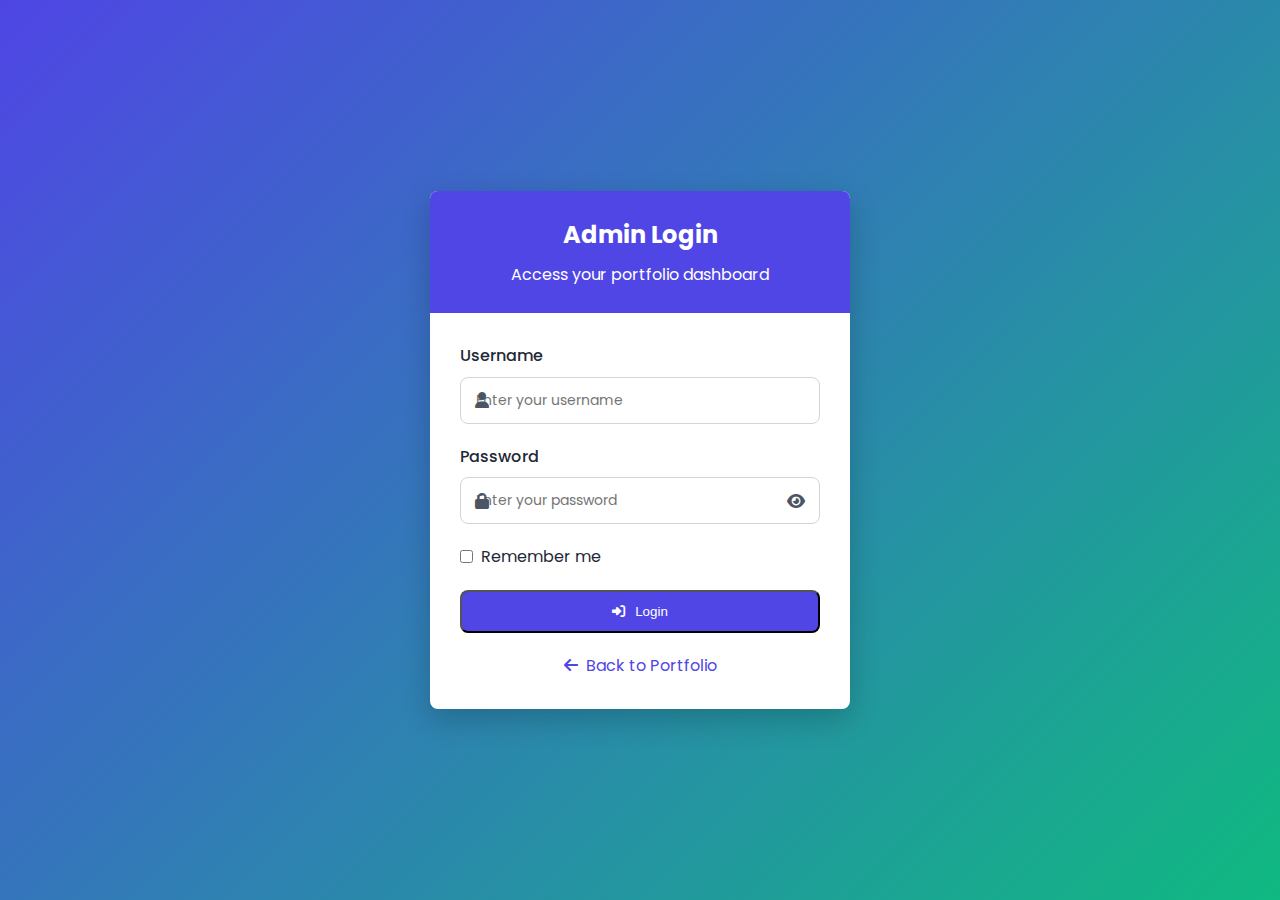
<file: admin/services.html>
<!DOCTYPE html>
<html lang="en">
<head>
    <meta charset="UTF-8">
    <meta name="viewport" content="width=device-width, initial-scale=1.0">
    <title>Services - Shariar Arafat Portfolio</title>
    <link rel="stylesheet" href="../css/style.css">
    <link rel="stylesheet" href="css/admin.css">
    <link rel="stylesheet" href="https://cdnjs.cloudflare.com/ajax/libs/font-awesome/6.4.0/css/all.min.css">
    <link href="https://fonts.googleapis.com/css2?family=Poppins:wght@300;400;500;600;700&display=swap" rel="stylesheet">
</head>
<body>
    <div class="admin-container">
        <!-- Sidebar -->
        <aside class="sidebar">
            <div class="sidebar-logo">
                <i class="fas fa-user-shield"></i>
                <span>Admin Panel</span>
            </div>
            
            <ul class="sidebar-menu">
                <li>
                    <a href="index.html">
                        <i class="fas fa-tachometer-alt"></i>
                        <span>Dashboard</span>
                    </a>
                </li>
                <li>
                    <a href="profile.html">
                        <i class="fas fa-user-circle"></i>
                        <span>Edit Profile</span>
                    </a>
                </li>
                <li>
                    <a href="projects.html">
                        <i class="fas fa-project-diagram"></i>
                        <span>Projects</span>
                    </a>
                </li>
                <li>
                    <a href="blog.html">
                        <i class="fas fa-blog"></i>
                        <span>Blog Posts</span>
                    </a>
                </li>
                <li>
                    <a href="education.html">
                        <i class="fas fa-graduation-cap"></i>
                        <span>Education</span>
                    </a>
                </li>
                <li>
                    <a href="services.html" class="active">
                        <i class="fas fa-cogs"></i>
                        <span>Services</span>
                    </a>
                </li>
                <li>
                    <a href="files.html">
                        <i class="fas fa-file-alt"></i>
                        <span>File Manager</span>
                    </a>
                </li>
                <li>
                    <a href="messages.html">
                        <i class="fas fa-envelope"></i>
                        <span>Messages</span>
                    </a>
                </li>
                <li>
                    <a href="../index.html" target="_blank">
                        <i class="fas fa-eye"></i>
                        <span>View Site</span>
                    </a>
                </li>
            </ul>
            
            <div class="collapse-sidebar">
                <i class="fas fa-chevron-left"></i>
            </div>
        </aside>
        
        <!-- Main Content Area -->
        <main class="main-content">
            <div class="header">
                <div class="header-left">
                    <button class="toggle-sidebar">
                        <i class="fas fa-bars"></i>
                    </button>
                    <h1>Services</h1>
                </div>
                
                <div class="user-dropdown">
                    <img src="../img/profile.jpg" alt="Shariar Arafat">
                    <span>Shariar Arafat</span>
                    <i class="fas fa-chevron-down"></i>
                    
                    <div class="user-dropdown-content">
                        <a href="profile.html">
                            <i class="fas fa-user-circle"></i>
                            Profile
                        </a>
                        <a href="#" id="logout-btn">
                            <i class="fas fa-sign-out-alt"></i>
                            Logout
                        </a>
                    </div>
                </div>
            </div>
            
            <!-- Services Management -->
            <div class="content-section">
                <div class="section-header">
                    <h2>Manage Services</h2>
                    <button id="addServiceBtn" class="primary-btn">
                        <i class="fas fa-plus"></i> Add Service
                    </button>
                </div>
                
                <div class="service-grid">
                    <!-- Service 1 -->
                    <div class="service-card">
                        <div class="service-icon">
                            <i class="fas fa-laptop-code"></i>
                        </div>
                        <div class="service-content">
                            <h3>Web Development</h3>
                            <p>Custom responsive website development using modern technologies. Includes UI/UX design, frontend and backend development, and database integration.</p>
                        </div>
                        <div class="service-actions">
                            <button class="action-btn edit-service">
                                <i class="fas fa-edit"></i>
                            </button>
                            <button class="action-btn delete-service">
                                <i class="fas fa-trash"></i>
                            </button>
                        </div>
                    </div>
                    
                    <!-- Service 2 -->
                    <div class="service-card">
                        <div class="service-icon">
                            <i class="fas fa-chart-line"></i>
                        </div>
                        <div class="service-content">
                            <h3>Digital Marketing</h3>
                            <p>Comprehensive digital marketing strategies to boost your online presence. Includes SEO, content marketing, social media management, and analytics.</p>
                        </div>
                        <div class="service-actions">
                            <button class="action-btn edit-service">
                                <i class="fas fa-edit"></i>
                            </button>
                            <button class="action-btn delete-service">
                                <i class="fas fa-trash"></i>
                            </button>
                        </div>
                    </div>
                    
                    <!-- Service 3 -->
                    <div class="service-card">
                        <div class="service-icon">
                            <i class="fas fa-mobile-alt"></i>
                        </div>
                        <div class="service-content">
                            <h3>Mobile App Development</h3>
                            <p>Native and cross-platform mobile application development for iOS and Android. From concept to deployment with ongoing maintenance and support.</p>
                        </div>
                        <div class="service-actions">
                            <button class="action-btn edit-service">
                                <i class="fas fa-edit"></i>
                            </button>
                            <button class="action-btn delete-service">
                                <i class="fas fa-trash"></i>
                            </button>
                        </div>
                    </div>
                    
                    <!-- Service 4 -->
                    <div class="service-card">
                        <div class="service-icon">
                            <i class="fas fa-palette"></i>
                        </div>
                        <div class="service-content">
                            <h3>UI/UX Design</h3>
                            <p>User-centered design focusing on creating intuitive, engaging interfaces. Includes wireframing, prototyping, user testing, and design implementation.</p>
                        </div>
                        <div class="service-actions">
                            <button class="action-btn edit-service">
                                <i class="fas fa-edit"></i>
                            </button>
                            <button class="action-btn delete-service">
                                <i class="fas fa-trash"></i>
                            </button>
                        </div>
                    </div>
                    
                    <!-- Service 5 -->
                    <div class="service-card">
                        <div class="service-icon">
                            <i class="fas fa-server"></i>
                        </div>
                        <div class="service-content">
                            <h3>Web Hosting & Maintenance</h3>
                            <p>Reliable web hosting solutions with regular maintenance, security updates, performance optimization, and technical support.</p>
                        </div>
                        <div class="service-actions">
                            <button class="action-btn edit-service">
                                <i class="fas fa-edit"></i>
                            </button>
                            <button class="action-btn delete-service">
                                <i class="fas fa-trash"></i>
                            </button>
                        </div>
                    </div>
                    
                    <!-- Service 6 -->
                    <div class="service-card">
                        <div class="service-icon">
                            <i class="fas fa-search"></i>
                        </div>
                        <div class="service-content">
                            <h3>SEO Optimization</h3>
                            <p>Search engine optimization to improve your website's visibility. Includes keyword research, on-page optimization, backlink building, and performance tracking.</p>
                        </div>
                        <div class="service-actions">
                            <button class="action-btn edit-service">
                                <i class="fas fa-edit"></i>
                            </button>
                            <button class="action-btn delete-service">
                                <i class="fas fa-trash"></i>
                            </button>
                        </div>
                    </div>
                </div>
            </div>
            
            <!-- Add/Edit Service Modal -->
            <div id="serviceModal" class="modal">
                <div class="modal-content">
                    <div class="modal-header">
                        <h3 id="modalTitle">Add Service</h3>
                        <button class="close-modal">&times;</button>
                    </div>
                    <div class="modal-body">
                        <form id="serviceForm">
                            <input type="hidden" id="serviceId">
                            
                            <div class="form-group">
                                <label for="serviceName">Service Name:</label>
                                <input type="text" id="serviceName" required>
                            </div>
                            
                            <div class="form-group">
                                <label for="serviceDescription">Description:</label>
                                <textarea id="serviceDescription" rows="4" required></textarea>
                            </div>
                            
                            <div class="form-group">
                                <label for="serviceIcon">Icon:</label>
                                <div class="icon-selector">
                                    <div class="selected-icon">
                                        <i id="selectedIcon" class="fas fa-laptop-code"></i>
                                        <span id="selectedIconName">fa-laptop-code</span>
                                    </div>
                                    <button type="button" id="chooseIconBtn" class="secondary-btn">
                                        <i class="fas fa-icons"></i> Choose Icon
                                    </button>
                                </div>
                                <input type="hidden" id="serviceIcon" value="fas fa-laptop-code" required>
                            </div>
                            
                            <div class="icon-grid" id="iconGrid">
                                <div class="icon-item" data-icon="fas fa-laptop-code">
                                    <i class="fas fa-laptop-code"></i>
                                    <span>Code</span>
                                </div>
                                <div class="icon-item" data-icon="fas fa-mobile-alt">
                                    <i class="fas fa-mobile-alt"></i>
                                    <span>Mobile</span>
                                </div>
                                <div class="icon-item" data-icon="fas fa-paint-brush">
                                    <i class="fas fa-paint-brush"></i>
                                    <span>Design</span>
                                </div>
                                <div class="icon-item" data-icon="fas fa-chart-line">
                                    <i class="fas fa-chart-line"></i>
                                    <span>Marketing</span>
                                </div>
                                <div class="icon-item" data-icon="fas fa-cogs">
                                    <i class="fas fa-cogs"></i>
                                    <span>Settings</span>
                                </div>
                                <div class="icon-item" data-icon="fas fa-server">
                                    <i class="fas fa-server"></i>
                                    <span>Server</span>
                                </div>
                                <div class="icon-item" data-icon="fas fa-palette">
                                    <i class="fas fa-palette"></i>
                                    <span>Design</span>
                                </div>
                                <div class="icon-item" data-icon="fas fa-search">
                                    <i class="fas fa-search"></i>
                                    <span>SEO</span>
                                </div>
                                <div class="icon-item" data-icon="fas fa-bullhorn">
                                    <i class="fas fa-bullhorn"></i>
                                    <span>Marketing</span>
                                </div>
                                <div class="icon-item" data-icon="fas fa-code">
                                    <i class="fas fa-code"></i>
                                    <span>Code</span>
                                </div>
                                <div class="icon-item" data-icon="fas fa-shopping-cart">
                                    <i class="fas fa-shopping-cart"></i>
                                    <span>E-Commerce</span>
                                </div>
                                <div class="icon-item" data-icon="fas fa-pencil-alt">
                                    <i class="fas fa-pencil-alt"></i>
                                    <span>Content</span>
                                </div>
                            </div>
                        </form>
                    </div>
                    <div class="modal-footer">
                        <button type="button" class="secondary-btn" id="cancelBtn">
                            <i class="fas fa-times"></i> Cancel
                        </button>
                        <button type="button" class="primary-btn" id="saveServiceBtn">
                            <i class="fas fa-save"></i> Save
                        </button>
                    </div>
                </div>
            </div>
        </main>
    </div>

    <style>
        /* Additional styles for services page */
        .service-grid {
            display: grid;
            grid-template-columns: repeat(auto-fill, minmax(350px, 1fr));
            gap: 20px;
            margin-top: 20px;
        }
        
        .service-card {
            background-color: var(--card-color);
            border-radius: 8px;
            padding: 25px;
            box-shadow: 0 2px 5px rgba(0, 0, 0, 0.05);
            position: relative;
            transition: all 0.3s ease;
            display: flex;
            flex-direction: column;
            height: 100%;
        }
        
        .service-card:hover {
            box-shadow: 0 4px 10px rgba(0, 0, 0, 0.1);
            transform: translateY(-2px);
        }
        
        .service-icon {
            margin-bottom: 15px;
            display: inline-block;
        }
        
        .service-icon i {
            font-size: 2.5rem;
            color: var(--primary-color);
            background-color: rgba(67, 56, 202, 0.1);
            width: 70px;
            height: 70px;
            display: flex;
            align-items: center;
            justify-content: center;
            border-radius: 50%;
        }
        
        .service-content {
            flex-grow: 1;
        }
        
        .service-content h3 {
            color: var(--text-color);
            margin: 0 0 10px 0;
            font-size: 1.2rem;
        }
        
        .service-content p {
            color: var(--text-color);
            margin: 0;
            line-height: 1.6;
        }
        
        .service-actions {
            position: absolute;
            top: 15px;
            right: 15px;
            display: flex;
            gap: 8px;
        }
        
        .action-btn {
            width: 34px;
            height: 34px;
            border-radius: 4px;
            display: flex;
            align-items: center;
            justify-content: center;
            border: none;
            cursor: pointer;
            background-color: rgba(243, 244, 246, 0.8);
            color: var(--text-color);
            transition: all 0.2s ease;
        }
        
        .action-btn.edit-service:hover {
            background-color: var(--primary-color);
            color: white;
        }
        
        .action-btn.delete-service:hover {
            background-color: #EF4444;
            color: white;
        }
        
        /* Modal styles */
        .modal {
            display: none;
            position: fixed;
            top: 0;
            left: 0;
            width: 100%;
            height: 100%;
            background-color: rgba(0, 0, 0, 0.5);
            z-index: 1000;
            overflow: auto;
        }
        
        .modal-content {
            background-color: var(--background-color);
            margin: 50px auto;
            width: 90%;
            max-width: 700px;
            border-radius: 8px;
            box-shadow: 0 4px 20px rgba(0, 0, 0, 0.15);
            animation: modalopen 0.4s;
        }
        
        @keyframes modalopen {
            from {opacity: 0; transform: translateY(-60px);}
            to {opacity: 1; transform: translateY(0);}
        }
        
        .modal-header {
            display: flex;
            justify-content: space-between;
            align-items: center;
            padding: 15px 20px;
            border-bottom: 1px solid #E5E7EB;
        }
        
        .modal-header h3 {
            margin: 0;
        }
        
        .close-modal {
            background: none;
            border: none;
            font-size: 24px;
            cursor: pointer;
            color: #6B7280;
        }
        
        .close-modal:hover {
            color: #111827;
        }
        
        .modal-body {
            padding: 20px;
        }
        
        .modal-footer {
            display: flex;
            justify-content: flex-end;
            padding: 15px 20px;
            border-top: 1px solid #E5E7EB;
            gap: 10px;
        }
        
        /* Form styles */
        .form-group {
            margin-bottom: 20px;
        }
        
        .form-group label {
            display: block;
            margin-bottom: 8px;
            font-weight: 500;
        }
        
        .form-group input,
        .form-group textarea,
        .form-group select {
            width: 100%;
            padding: 10px;
            border: 1px solid #D1D5DB;
            border-radius: 4px;
            font-family: 'Poppins', sans-serif;
            background-color: var(--input-color);
            color: var(--text-color);
        }
        
        .icon-selector {
            display: flex;
            align-items: center;
            justify-content: space-between;
            margin-top: 10px;
        }
        
        .selected-icon {
            display: flex;
            align-items: center;
            gap: 10px;
            background-color: rgba(243, 244, 246, 0.5);
            padding: 10px 15px;
            border-radius: 4px;
        }
        
        .selected-icon i {
            font-size: 1.5rem;
            color: var(--primary-color);
        }
        
        .icon-grid {
            display: none;
            grid-template-columns: repeat(auto-fill, minmax(100px, 1fr));
            gap: 15px;
            margin-top: 15px;
            max-height: 250px;
            overflow-y: auto;
            padding: 10px;
            border: 1px solid #D1D5DB;
            border-radius: 4px;
        }
        
        .icon-item {
            display: flex;
            flex-direction: column;
            align-items: center;
            padding: 15px;
            border-radius: 4px;
            cursor: pointer;
            transition: all 0.2s ease;
        }
        
        .icon-item:hover {
            background-color: rgba(243, 244, 246, 0.8);
        }
        
        .icon-item.selected {
            background-color: rgba(67, 56, 202, 0.1);
            border: 1px solid var(--primary-color);
        }
        
        .icon-item i {
            font-size: 1.5rem;
            margin-bottom: 8px;
            color: var(--primary-color);
        }
        
        .icon-item span {
            font-size: 0.8rem;
            color: var(--text-color);
            text-align: center;
        }
        
        .primary-btn {
            background-color: var(--primary-color);
            color: white;
            border: none;
            padding: 8px 16px;
            border-radius: 4px;
            cursor: pointer;
            display: flex;
            align-items: center;
            gap: 5px;
            font-family: 'Poppins', sans-serif;
            transition: all 0.2s ease;
        }
        
        .primary-btn:hover {
            background-color: #4338CA;
        }
        
        .secondary-btn {
            background-color: #E5E7EB;
            color: #374151;
            border: none;
            padding: 8px 16px;
            border-radius: 4px;
            cursor: pointer;
            display: flex;
            align-items: center;
            gap: 5px;
            font-family: 'Poppins', sans-serif;
        }
        
        .secondary-btn:hover {
            background-color: #D1D5DB;
        }
    </style>

    <script>
        // Check if user is logged in
        document.addEventListener('DOMContentLoaded', function() {
            // Check for authentication
            const isLoggedIn = sessionStorage.getItem('isLoggedIn') || localStorage.getItem('isLoggedIn');
            
            if (!isLoggedIn) {
                // Redirect to login page
                window.location.href = 'login.html';
            }
            
            // Modal elements
            const serviceModal = document.getElementById('serviceModal');
            const closeModal = document.querySelector('.close-modal');
            const addServiceBtn = document.getElementById('addServiceBtn');
            const cancelBtn = document.getElementById('cancelBtn');
            const saveServiceBtn = document.getElementById('saveServiceBtn');
            const modalTitle = document.getElementById('modalTitle');
            
            // Form elements
            const serviceForm = document.getElementById('serviceForm');
            const serviceId = document.getElementById('serviceId');
            const serviceName = document.getElementById('serviceName');
            const serviceDescription = document.getElementById('serviceDescription');
            const serviceIcon = document.getElementById('serviceIcon');
            
            // Icon selector elements
            const chooseIconBtn = document.getElementById('chooseIconBtn');
            const iconGrid = document.getElementById('iconGrid');
            const selectedIcon = document.getElementById('selectedIcon');
            const selectedIconName = document.getElementById('selectedIconName');
            const iconItems = document.querySelectorAll('.icon-item');
            
            // Add service button
            addServiceBtn.addEventListener('click', function() {
                modalTitle.textContent = 'Add Service';
                serviceId.value = '';
                serviceForm.reset();
                serviceIcon.value = 'fas fa-laptop-code';
                selectedIcon.className = 'fas fa-laptop-code';
                selectedIconName.textContent = 'fa-laptop-code';
                iconGrid.style.display = 'none';
                
                // Remove selection from all icon items
                iconItems.forEach(item => {
                    item.classList.remove('selected');
                });
                
                // Select the default icon
                const defaultIconItem = document.querySelector(`.icon-item[data-icon="${serviceIcon.value}"]`);
                if (defaultIconItem) {
                    defaultIconItem.classList.add('selected');
                }
                
                serviceModal.style.display = 'block';
            });
            
            // Toggle icon grid
            chooseIconBtn.addEventListener('click', function() {
                iconGrid.style.display = iconGrid.style.display === 'grid' ? 'none' : 'grid';
            });
            
            // Icon selection
            iconItems.forEach(item => {
                item.addEventListener('click', function() {
                    const iconClass = this.getAttribute('data-icon');
                    const iconName = iconClass.replace('fas ', '');
                    
                    // Set the selected icon
                    serviceIcon.value = iconClass;
                    selectedIcon.className = iconClass;
                    selectedIconName.textContent = iconName;
                    
                    // Update selected class
                    iconItems.forEach(i => i.classList.remove('selected'));
                    this.classList.add('selected');
                    
                    // Hide the icon grid
                    iconGrid.style.display = 'none';
                });
            });
            
            // Close modal
            closeModal.addEventListener('click', function() {
                serviceModal.style.display = 'none';
            });
            
            cancelBtn.addEventListener('click', function() {
                serviceModal.style.display = 'none';
            });
            
            // Close modal when clicking outside
            window.addEventListener('click', function(e) {
                if (e.target === serviceModal) {
                    serviceModal.style.display = 'none';
                }
            });
            
            // Edit buttons
            const editButtons = document.querySelectorAll('.edit-service');
            
            editButtons.forEach((button, index) => {
                button.addEventListener('click', function() {
                    // Get service card
                    const serviceCard = this.closest('.service-card');
                    const title = serviceCard.querySelector('h3').textContent;
                    const description = serviceCard.querySelector('p').textContent;
                    const iconEl = serviceCard.querySelector('.service-icon i');
                    const iconClass = Array.from(iconEl.classList).filter(cls => cls !== 'fas' && cls.startsWith('fa-')).join(' ');
                    const fullIconClass = 'fas ' + iconClass;
                    
                    // Populate modal
                    modalTitle.textContent = 'Edit Service';
                    serviceId.value = index;
                    serviceName.value = title;
                    serviceDescription.value = description;
                    serviceIcon.value = fullIconClass;
                    selectedIcon.className = fullIconClass;
                    selectedIconName.textContent = iconClass;
                    iconGrid.style.display = 'none';
                    
                    // Remove selection from all icon items
                    iconItems.forEach(item => {
                        item.classList.remove('selected');
                    });
                    
                    // Select the current icon
                    const currentIconItem = document.querySelector(`.icon-item[data-icon="${fullIconClass}"]`);
                    if (currentIconItem) {
                        currentIconItem.classList.add('selected');
                    }
                    
                    // Show modal
                    serviceModal.style.display = 'block';
                });
            });
            
            // Delete buttons
            const deleteButtons = document.querySelectorAll('.delete-service');
            
            deleteButtons.forEach(button => {
                button.addEventListener('click', function() {
                    const serviceCard = this.closest('.service-card');
                    const serviceName = serviceCard.querySelector('h3').textContent;
                    
                    if (confirm(`Are you sure you want to delete "${serviceName}"?`)) {
                        serviceCard.remove();
                    }
                });
            });
            
            // Save service
            saveServiceBtn.addEventListener('click', function() {
                // Validate form
                if (!serviceForm.checkValidity()) {
                    alert('Please fill out all required fields.');
                    return;
                }
                
                // Get form values
                const id = serviceId.value;
                const name = serviceName.value;
                const description = serviceDescription.value;
                const icon = serviceIcon.value;
                
                // Create or update service card
                const serviceHTML = `
                    <div class="service-card">
                        <div class="service-icon">
                            <i class="${icon}"></i>
                        </div>
                        <div class="service-content">
                            <h3>${name}</h3>
                            <p>${description}</p>
                        </div>
                        <div class="service-actions">
                            <button class="action-btn edit-service">
                                <i class="fas fa-edit"></i>
                            </button>
                            <button class="action-btn delete-service">
                                <i class="fas fa-trash"></i>
                            </button>
                        </div>
                    </div>
                `;
                
                // Add new service or update existing
                const serviceGrid = document.querySelector('.service-grid');
                
                if (id === '') {
                    // Add new
                    serviceGrid.insertAdjacentHTML('beforeend', serviceHTML);
                } else {
                    // Update existing
                    const serviceCards = document.querySelectorAll('.service-card');
                    if (serviceCards[id]) {
                        serviceCards[id].outerHTML = serviceHTML;
                    }
                }
                
                // Close modal
                serviceModal.style.display = 'none';
                
                // Reattach event listeners (for new or updated elements)
                attachEventListeners();
                
                // Show confirmation
                alert(id === '' ? 'Service added successfully!' : 'Service updated successfully!');
            });
            
            function attachEventListeners() {
                // Reattach edit button listeners
                document.querySelectorAll('.edit-service').forEach((button, index) => {
                    button.addEventListener('click', function() {
                        // Get service card
                        const serviceCard = this.closest('.service-card');
                        const title = serviceCard.querySelector('h3').textContent;
                        const description = serviceCard.querySelector('p').textContent;
                        const iconEl = serviceCard.querySelector('.service-icon i');
                        const iconClass = Array.from(iconEl.classList).filter(cls => cls !== 'fas' && cls.startsWith('fa-')).join(' ');
                        const fullIconClass = 'fas ' + iconClass;
                        
                        // Populate modal
                        modalTitle.textContent = 'Edit Service';
                        serviceId.value = index;
                        serviceName.value = title;
                        serviceDescription.value = description;
                        serviceIcon.value = fullIconClass;
                        selectedIcon.className = fullIconClass;
                        selectedIconName.textContent = iconClass;
                        iconGrid.style.display = 'none';
                        
                        // Remove selection from all icon items
                        iconItems.forEach(item => {
                            item.classList.remove('selected');
                        });
                        
                        // Select the current icon
                        const currentIconItem = document.querySelector(`.icon-item[data-icon="${fullIconClass}"]`);
                        if (currentIconItem) {
                            currentIconItem.classList.add('selected');
                        }
                        
                        // Show modal
                        serviceModal.style.display = 'block';
                    });
                });
                
                // Reattach delete button listeners
                document.querySelectorAll('.delete-service').forEach(button => {
                    button.addEventListener('click', function() {
                        const serviceCard = this.closest('.service-card');
                        const serviceName = serviceCard.querySelector('h3').textContent;
                        
                        if (confirm(`Are you sure you want to delete "${serviceName}"?`)) {
                            serviceCard.remove();
                        }
                    });
                });
            }
        });
        
        // Sidebar toggle functionality
        const body = document.querySelector('.admin-container');
        const collapseSidebarBtn = document.querySelector('.collapse-sidebar');
        const toggleSidebarBtn = document.querySelector('.toggle-sidebar');
        
        if (collapseSidebarBtn) {
            collapseSidebarBtn.addEventListener('click', function() {
                body.classList.toggle('collapsed');
                localStorage.setItem('sidebarCollapsed', body.classList.contains('collapsed'));
            });
        }
        
        if (toggleSidebarBtn) {
            toggleSidebarBtn.addEventListener('click', function() {
                body.classList.toggle('menu-open');
            });
        }
        
        // Check if sidebar was collapsed previously
        if (localStorage.getItem('sidebarCollapsed') === 'true') {
            body.classList.add('collapsed');
        }
        
        // User dropdown toggle
        const userDropdown = document.querySelector('.user-dropdown');
        
        if (userDropdown) {
            userDropdown.addEventListener('click', function() {
                this.classList.toggle('active');
            });
        }
        
        // Logout functionality
        const logoutBtn = document.getElementById('logout-btn');
        
        if (logoutBtn) {
            logoutBtn.addEventListener('click', function(e) {
                e.preventDefault();
                sessionStorage.removeItem('isLoggedIn');
                localStorage.removeItem('isLoggedIn');
                window.location.href = 'login.html';
            });
        }
    </script>
</body>
</html>
</file>
<file: css/style.css>
/* 
   Shariar Arafat Portfolio - Main Stylesheet
   Colors:
   - Primary: Indigo Blue #4F46E5
   - Accent: Emerald Green #10B981
   - Background: Light Gray #F9FAFB
   - Text: Charcoal Black #1F2937
   - Cards/Footers: Slate Gray #D1D5DB
*/

/* Base Styles */
:root {
    --primary-color: #4F46E5;
    --accent-color: #10B981;
    --background-color: #F9FAFB;
    --text-color: #1F2937;
    --light-text-color: #4B5563;
    --card-color: #D1D5DB;
    --white: #FFFFFF;
    --box-shadow: 0 4px 6px rgba(0, 0, 0, 0.1);
    --transition: all 0.3s ease;
    --radius: 8px;
}

* {
    margin: 0;
    padding: 0;
    box-sizing: border-box;
}

html {
    scroll-behavior: smooth;
}

body {
    font-family: 'Poppins', sans-serif;
    background-color: var(--background-color);
    color: var(--text-color);
    line-height: 1.6;
    overflow-x: hidden;
}

a {
    text-decoration: none;
    color: inherit;
    transition: var(--transition);
}

ul {
    list-style: none;
}

img {
    max-width: 100%;
    height: auto;
    display: block;
}

.container {
    max-width: 1200px;
    margin: 0 auto;
    padding: 0 20px;
}

.section {
    padding: 80px 0;
}

.section-heading {
    text-align: center;
    margin-bottom: 50px;
}

.section-heading h2 {
    font-size: 32px;
    font-weight: 700;
    color: var(--primary-color);
    margin-bottom: 15px;
    position: relative;
    display: inline-block;
}

.underline {
    width: 50px;
    height: 3px;
    background-color: var(--accent-color);
    margin: 0 auto;
}

.btn {
    display: inline-block;
    padding: 12px 25px;
    border-radius: var(--radius);
    font-weight: 500;
    cursor: pointer;
    transition: var(--transition);
    text-align: center;
}

.primary-btn {
    background-color: var(--primary-color);
    color: var(--white);
}

.primary-btn:hover {
    background-color: #4338ca;
    box-shadow: var(--box-shadow);
    transform: translateY(-2px);
}

.secondary-btn {
    background-color: transparent;
    color: var(--primary-color);
    border: 2px solid var(--primary-color);
}

.secondary-btn:hover {
    background-color: var(--primary-color);
    color: var(--white);
    box-shadow: var(--box-shadow);
    transform: translateY(-2px);
}

/* Header & Navigation */
header {
    position: fixed;
    top: 0;
    left: 0;
    width: 100%;
    background-color: var(--white);
    box-shadow: 0 2px 10px rgba(0, 0, 0, 0.1);
    z-index: 1000;
    padding: 15px 0;
}

nav {
    display: flex;
    justify-content: space-between;
    align-items: center;
    max-width: 1200px;
    margin: 0 auto;
    padding: 0 20px;
}

.logo {
    font-size: 24px;
    font-weight: 700;
    color: var(--primary-color);
}

.nav-links {
    display: flex;
    gap: 25px;
}

.nav-links a {
    position: relative;
    font-weight: 500;
    color: var(--text-color);
}

.nav-links a:hover,
.nav-links a.active {
    color: var(--primary-color);
}

.nav-links a::after {
    content: '';
    position: absolute;
    width: 0;
    height: 2px;
    background-color: var(--primary-color);
    bottom: -5px;
    left: 0;
    transition: var(--transition);
}

.nav-links a:hover::after,
.nav-links a.active::after {
    width: 100%;
}

.dark-mode-toggle {
    cursor: pointer;
    display: flex;
    align-items: center;
    justify-content: center;
    width: 40px;
    height: 40px;
    border-radius: 50%;
    background-color: var(--background-color);
    box-shadow: var(--box-shadow);
}

.dark-mode-toggle i {
    font-size: 18px;
    color: var(--text-color);
}

.fa-sun {
    display: none;
}

.mobile-menu-btn {
    display: none;
    flex-direction: column;
    gap: 6px;
    cursor: pointer;
}

.mobile-menu-btn span {
    width: 25px;
    height: 2px;
    background-color: var(--text-color);
    transition: var(--transition);
}

/* Home Section */
#home {
    padding-top: 150px;
    min-height: 100vh;
    display: flex;
    align-items: center;
}

.hero-content {
    display: grid;
    grid-template-columns: 1fr 1.5fr;
    gap: 50px;
    align-items: center;
}

.profile-container {
    display: flex;
    justify-content: center;
}

.profile-img {
    width: 300px;
    height: 300px;
    border-radius: 50%;
    overflow: hidden;
    border: 5px solid var(--primary-color);
    box-shadow: var(--box-shadow);
    transition: var(--transition);
}

.profile-img:hover {
    transform: scale(1.03);
    border-color: var(--accent-color);
}

.hero-text h1 {
    font-size: 48px;
    font-weight: 700;
    margin-bottom: 10px;
    color: var(--primary-color);
}

.subtitle {
    font-size: 20px;
    color: var(--accent-color);
    margin-bottom: 20px;
    font-weight: 500;
}

.bio {
    font-size: 16px;
    margin-bottom: 25px;
    color: var(--light-text-color);
    max-width: 600px;
}

.highlights {
    display: flex;
    flex-direction: column;
    gap: 15px;
    margin-bottom: 30px;
}

.highlight {
    display: flex;
    align-items: center;
    gap: 15px;
}

.highlight i {
    width: 40px;
    height: 40px;
    background-color: var(--primary-color);
    color: var(--white);
    border-radius: 50%;
    display: flex;
    align-items: center;
    justify-content: center;
}

.cta-buttons {
    display: flex;
    gap: 15px;
    margin-top: 10px;
}

/* About Section */
.about-content {
    display: flex;
    flex-direction: column;
    gap: 30px;
}

.about-text {
    max-width: 800px;
    margin: 0 auto;
    text-align: center;
}

.about-text p {
    margin-bottom: 25px;
}

.skills-container {
    display: grid;
    grid-template-columns: repeat(auto-fit, minmax(200px, 1fr));
    gap: 25px;
    margin: 30px 0;
}

.skill-item {
    background-color: var(--white);
    padding: 20px;
    border-radius: var(--radius);
    box-shadow: var(--box-shadow);
    display: flex;
    flex-direction: column;
    align-items: center;
    gap: 15px;
    text-align: center;
    transition: var(--transition);
}

.skill-item:hover {
    transform: translateY(-5px);
    box-shadow: 0 10px 20px rgba(0, 0, 0, 0.1);
}

.skill-item i {
    font-size: 24px;
    color: var(--primary-color);
}

/* Projects Section */
.projects-grid {
    display: grid;
    grid-template-columns: repeat(auto-fit, minmax(300px, 1fr));
    gap: 30px;
}

.project-card {
    background-color: var(--white);
    border-radius: var(--radius);
    overflow: hidden;
    box-shadow: var(--box-shadow);
    transition: var(--transition);
}

.project-card:hover {
    transform: translateY(-5px);
    box-shadow: 0 15px 30px rgba(0, 0, 0, 0.1);
}

.project-img {
    width: 100%;
    height: 200px;
    overflow: hidden;
}

.project-img img {
    width: 100%;
    height: 100%;
    object-fit: cover;
    transition: var(--transition);
}

.project-card:hover .project-img img {
    transform: scale(1.05);
}

.project-content {
    padding: 20px;
}

.project-content h3 {
    font-size: 20px;
    margin-bottom: 10px;
    color: var(--primary-color);
}

.project-content p {
    margin-bottom: 15px;
    color: var(--light-text-color);
}

.project-role {
    font-size: 14px;
    margin-bottom: 15px;
}

.project-links {
    display: flex;
    gap: 15px;
}

.project-link {
    color: var(--primary-color);
    font-weight: 500;
    position: relative;
}

.project-link::after {
    content: '';
    position: absolute;
    width: 0;
    height: 2px;
    background-color: var(--primary-color);
    bottom: -2px;
    left: 0;
    transition: var(--transition);
}

.project-link:hover::after {
    width: 100%;
}

/* Education Section */
.education-timeline {
    max-width: 800px;
    margin: 0 auto;
    position: relative;
}

.education-timeline::before {
    content: '';
    position: absolute;
    width: 2px;
    height: 100%;
    background-color: var(--primary-color);
    left: 50%;
    transform: translateX(-50%);
}

.timeline-item {
    margin-bottom: 40px;
    position: relative;
    display: flex;
    justify-content: center;
}

.timeline-dot {
    width: 20px;
    height: 20px;
    background-color: var(--primary-color);
    border-radius: 50%;
    position: absolute;
    left: 50%;
    transform: translateX(-50%);
    z-index: 2;
}

.timeline-content {
    width: 45%;
    background-color: var(--white);
    padding: 20px;
    border-radius: var(--radius);
    box-shadow: var(--box-shadow);
    position: relative;
    margin-left: 60px;
    transition: var(--transition);
}

.timeline-content:hover {
    transform: translateY(-5px);
    box-shadow: 0 10px 20px rgba(0, 0, 0, 0.1);
}

.timeline-item:nth-child(even) .timeline-content {
    margin-left: 0;
    margin-right: 60px;
}

.timeline-content h3 {
    font-size: 18px;
    margin-bottom: 10px;
    color: var(--primary-color);
}

.timeline-date {
    font-size: 14px;
    color: var(--accent-color);
    margin-bottom: 10px;
    font-weight: 500;
}

/* Services Section */
.services-grid {
    display: grid;
    grid-template-columns: repeat(auto-fit, minmax(250px, 1fr));
    gap: 30px;
}

.service-card {
    background-color: var(--white);
    padding: 30px;
    border-radius: var(--radius);
    text-align: center;
    box-shadow: var(--box-shadow);
    transition: var(--transition);
}

.service-card:hover {
    transform: translateY(-5px);
    box-shadow: 0 15px 30px rgba(0, 0, 0, 0.1);
}

.service-icon {
    width: 70px;
    height: 70px;
    background-color: var(--background-color);
    color: var(--primary-color);
    border-radius: 50%;
    display: flex;
    align-items: center;
    justify-content: center;
    margin: 0 auto 20px;
    transition: var(--transition);
}

.service-icon i {
    font-size: 28px;
}

.service-card:hover .service-icon {
    background-color: var(--primary-color);
    color: var(--white);
}

.service-card h3 {
    font-size: 20px;
    margin-bottom: 15px;
    color: var(--primary-color);
}

/* Blog Section */
.blog-grid {
    display: grid;
    grid-template-columns: repeat(auto-fit, minmax(300px, 1fr));
    gap: 30px;
}

.blog-card {
    background-color: var(--white);
    border-radius: var(--radius);
    overflow: hidden;
    box-shadow: var(--box-shadow);
    transition: var(--transition);
}

.blog-card:hover {
    transform: translateY(-5px);
    box-shadow: 0 15px 30px rgba(0, 0, 0, 0.1);
}

.blog-img {
    width: 100%;
    height: 200px;
    overflow: hidden;
}

.blog-img img {
    width: 100%;
    height: 100%;
    object-fit: cover;
    transition: var(--transition);
}

.blog-card:hover .blog-img img {
    transform: scale(1.05);
}

.blog-content {
    padding: 20px;
}

.blog-date {
    font-size: 14px;
    color: var(--accent-color);
    margin-bottom: 10px;
}

.blog-content h3 {
    font-size: 20px;
    margin-bottom: 10px;
    color: var(--text-color);
}

.blog-content p {
    margin-bottom: 15px;
    color: var(--light-text-color);
}

.read-more {
    color: var(--primary-color);
    font-weight: 500;
    position: relative;
}

.read-more::after {
    content: '';
    position: absolute;
    width: 0;
    height: 2px;
    background-color: var(--primary-color);
    bottom: -2px;
    left: 0;
    transition: var(--transition);
}

.read-more:hover::after {
    width: 100%;
}

.blog-cta {
    text-align: center;
    margin-top: 40px;
}

/* Testimonials Section */
.testimonials-slider {
    max-width: 800px;
    margin: 0 auto;
    position: relative;
    overflow: hidden;
}

.testimonial {
    background-color: var(--white);
    padding: 30px;
    border-radius: var(--radius);
    box-shadow: var(--box-shadow);
    margin-bottom: 20px;
}

.testimonial-content p {
    font-style: italic;
    margin-bottom: 20px;
    position: relative;
    padding: 0 20px;
}

.testimonial-content p::before,
.testimonial-content p::after {
    content: '"';
    font-size: 50px;
    color: var(--primary-color);
    opacity: 0.2;
    position: absolute;
}

.testimonial-content p::before {
    top: -20px;
    left: -10px;
}

.testimonial-content p::after {
    bottom: -40px;
    right: -10px;
}

.testimonial-author {
    display: flex;
    align-items: center;
    gap: 15px;
}

.testimonial-author img {
    width: 60px;
    height: 60px;
    border-radius: 50%;
    object-fit: cover;
}

.author-info h4 {
    font-size: 16px;
    margin-bottom: 5px;
}

.author-info p {
    font-size: 14px;
    color: var(--light-text-color);
}

.slider-controls {
    display: flex;
    justify-content: center;
    gap: 15px;
    margin-top: 30px;
}

.prev-btn,
.next-btn {
    width: 40px;
    height: 40px;
    border-radius: 50%;
    background-color: var(--white);
    border: none;
    box-shadow: var(--box-shadow);
    cursor: pointer;
    display: flex;
    align-items: center;
    justify-content: center;
    transition: var(--transition);
}

.prev-btn:hover,
.next-btn:hover {
    background-color: var(--primary-color);
    color: var(--white);
}

/* Contact Section */
.contact-container {
    display: grid;
    grid-template-columns: 1fr 1fr;
    gap: 50px;
}

.contact-info {
    display: flex;
    flex-direction: column;
    gap: 30px;
}

.contact-item {
    display: flex;
    align-items: flex-start;
    gap: 15px;
}

.contact-item i {
    font-size: 24px;
    color: var(--primary-color);
}

.contact-item h3 {
    font-size: 18px;
    margin-bottom: 5px;
}

.social-links {
    display: flex;
    gap: 15px;
    margin-top: 20px;
}

.social-links a {
    width: 40px;
    height: 40px;
    background-color: var(--white);
    color: var(--primary-color);
    border-radius: 50%;
    display: flex;
    align-items: center;
    justify-content: center;
    box-shadow: var(--box-shadow);
    transition: var(--transition);
}

.social-links a:hover {
    background-color: var(--primary-color);
    color: var(--white);
    transform: translateY(-3px);
}

.contact-form {
    background-color: var(--white);
    padding: 30px;
    border-radius: var(--radius);
    box-shadow: var(--box-shadow);
}

.form-group {
    margin-bottom: 20px;
}

.form-group input,
.form-group textarea {
    width: 100%;
    padding: 12px 15px;
    border: 1px solid var(--card-color);
    border-radius: var(--radius);
    font-family: 'Poppins', sans-serif;
    font-size: 14px;
    transition: var(--transition);
}

.form-group input:focus,
.form-group textarea:focus {
    outline: none;
    border-color: var(--primary-color);
    box-shadow: 0 0 0 2px rgba(79, 70, 229, 0.2);
}

.form-group textarea {
    resize: vertical;
    min-height: 150px;
}

/* Footer */
footer {
    background-color: var(--text-color);
    color: var(--white);
    padding: 50px 0 20px;
}

.footer-content {
    display: flex;
    justify-content: space-between;
    align-items: center;
    flex-wrap: wrap;
    gap: 30px;
    margin-bottom: 30px;
}

.footer-logo {
    font-size: 24px;
    font-weight: 700;
    color: var(--white);
}

.footer-links {
    display: flex;
    gap: 20px;
    flex-wrap: wrap;
}

.footer-links a {
    opacity: 0.8;
    transition: var(--transition);
}

.footer-links a:hover {
    opacity: 1;
    color: var(--accent-color);
}

.admin-login a {
    color: var(--accent-color);
    opacity: 0.8;
    transition: var(--transition);
}

.admin-login a:hover {
    opacity: 1;
}

.footer-bottom {
    text-align: center;
    padding-top: 20px;
    border-top: 1px solid rgba(255, 255, 255, 0.1);
}

.footer-bottom p {
    font-size: 14px;
    opacity: 0.7;
}

/* Animations */
@keyframes fadeIn {
    from {
        opacity: 0;
        transform: translateY(20px);
    }
    to {
        opacity: 1;
        transform: translateY(0);
    }
}

.section {
    animation: fadeIn 0.8s ease forwards;
}

/* Responsive Styles */
@media screen and (max-width: 992px) {
    .hero-content {
        grid-template-columns: 1fr;
        text-align: center;
    }

    .profile-container {
        margin-bottom: 30px;
    }

    .highlights {
        justify-content: center;
    }

    .highlight {
        justify-content: center;
    }

    .cta-buttons {
        justify-content: center;
    }

    .education-timeline::before {
        left: 0;
    }

    .timeline-dot {
        left: 0;
    }

    .timeline-content {
        width: calc(100% - 30px);
        margin-left: 30px;
    }

    .timeline-item:nth-child(even) .timeline-content {
        margin-right: 0;
        margin-left: 30px;
    }

    .contact-container {
        grid-template-columns: 1fr;
    }
}

@media screen and (max-width: 768px) {
    header {
        padding: 10px 0;
    }

    .nav-links {
        position: fixed;
        top: 70px;
        left: -100%;
        width: 100%;
        height: calc(100vh - 70px);
        background-color: var(--white);
        flex-direction: column;
        align-items: center;
        padding: 50px 0;
        transition: var(--transition);
    }

    .nav-links.active {
        left: 0;
    }

    .mobile-menu-btn {
        display: flex;
    }

    .section {
        padding: 60px 0;
    }

    .section-heading {
        margin-bottom: 30px;
    }

    .skills-container {
        grid-template-columns: 1fr 1fr;
    }

    .projects-grid,
    .services-grid,
    .blog-grid {
        grid-template-columns: 1fr;
    }

    .footer-content {
        flex-direction: column;
        text-align: center;
    }

    .footer-links {
        justify-content: center;
    }
}

@media screen and (max-width: 576px) {
    .hero-text h1 {
        font-size: 36px;
    }

    .subtitle {
        font-size: 18px;
    }

    .profile-img {
        width: 250px;
        height: 250px;
    }

    .cta-buttons {
        flex-direction: column;
        gap: 10px;
    }

    .skills-container {
        grid-template-columns: 1fr;
    }
}
</file>
<file: admin/css/admin.css>
/* Admin Panel Styles for Shariar Arafat's Portfolio */

:root {
    --primary-color: #4F46E5;
    --accent-color: #10B981;
    --background-color: #F9FAFB;
    --text-color: #1F2937;
    --light-text-color: #4B5563;
    --card-color: #D1D5DB;
    --white: #FFFFFF;
    --danger-color: #EF4444;
    --warning-color: #F59E0B;
    --success-color: #10B981;
    --box-shadow: 0 4px 6px rgba(0, 0, 0, 0.1);
    --transition: all 0.3s ease;
    --radius: 8px;
}

* {
    margin: 0;
    padding: 0;
    box-sizing: border-box;
}

body {
    font-family: 'Poppins', sans-serif;
    background-color: var(--background-color);
    color: var(--text-color);
    line-height: 1.6;
}

/* Login Page Styles */
.admin-login-container {
    display: flex;
    justify-content: center;
    align-items: center;
    min-height: 100vh;
    background: linear-gradient(135deg, #4F46E5 0%, #10B981 100%);
    padding: 20px;
}

.login-card {
    background-color: var(--white);
    border-radius: var(--radius);
    box-shadow: 0 10px 30px rgba(0, 0, 0, 0.2);
    width: 100%;
    max-width: 420px;
    overflow: hidden;
}

.login-header {
    background-color: var(--primary-color);
    color: var(--white);
    padding: 25px;
    text-align: center;
}

.login-header h1 {
    font-size: 24px;
    margin-bottom: 8px;
}

.login-form {
    padding: 30px;
}

.form-group {
    margin-bottom: 20px;
}

.form-group label {
    display: block;
    margin-bottom: 8px;
    font-weight: 500;
    color: var(--text-color);
}

.input-with-icon {
    position: relative;
}

.input-with-icon i:not(.toggle-password) {
    position: absolute;
    left: 15px;
    top: 50%;
    transform: translateY(-50%);
    color: var(--light-text-color);
}

.toggle-password {
    position: absolute;
    right: 15px;
    top: 50%;
    transform: translateY(-50%);
    cursor: pointer;
    color: var(--light-text-color);
}

.input-with-icon input {
    width: 100%;
    padding: 12px 15px 12px 40px;
    border: 1px solid var(--card-color);
    border-radius: var(--radius);
    font-family: 'Poppins', sans-serif;
    font-size: 14px;
    transition: var(--transition);
}

.input-with-icon input[type="password"] {
    padding-right: 40px;
}

.input-with-icon input:focus {
    outline: none;
    border-color: var(--primary-color);
    box-shadow: 0 0 0 2px rgba(79, 70, 229, 0.2);
}

.remember-me {
    display: flex;
    align-items: center;
    margin-bottom: 20px;
}

.remember-me input {
    margin-right: 8px;
}

.error-message {
    color: var(--danger-color);
    margin-bottom: 15px;
    font-size: 14px;
    display: none;
}

.login-btn {
    width: 100%;
    display: flex;
    justify-content: center;
    align-items: center;
    gap: 10px;
}

.back-to-site {
    text-align: center;
    margin-top: 20px;
}

.back-to-site a {
    color: var(--primary-color);
    text-decoration: none;
    display: inline-flex;
    align-items: center;
    gap: 8px;
    transition: var(--transition);
}

.back-to-site a:hover {
    color: var(--accent-color);
}

/* Admin Dashboard Styles */
.admin-container {
    display: flex;
    min-height: 100vh;
}

.sidebar {
    width: 250px;
    background-color: var(--primary-color);
    color: var(--white);
    padding: 20px 0;
    box-shadow: 2px 0 10px rgba(0, 0, 0, 0.1);
    position: fixed;
    height: 100vh;
    transition: var(--transition);
    z-index: 100;
}

.sidebar-logo {
    padding: 0 20px;
    margin-bottom: 30px;
    font-size: 20px;
    font-weight: 700;
    display: flex;
    align-items: center;
    gap: 10px;
}

.sidebar-menu {
    list-style: none;
}

.sidebar-menu li {
    margin-bottom: 5px;
}

.sidebar-menu a {
    display: flex;
    align-items: center;
    gap: 12px;
    padding: 12px 20px;
    color: rgba(255, 255, 255, 0.8);
    text-decoration: none;
    transition: var(--transition);
}

.sidebar-menu a:hover,
.sidebar-menu a.active {
    background-color: rgba(255, 255, 255, 0.1);
    color: var(--white);
}

.sidebar-menu i {
    width: 20px;
    text-align: center;
}

.collapse-sidebar {
    position: absolute;
    bottom: 20px;
    left: 20px;
    right: 20px;
    display: flex;
    justify-content: center;
    align-items: center;
    padding: 10px;
    background-color: rgba(255, 255, 255, 0.1);
    border-radius: var(--radius);
    cursor: pointer;
    transition: var(--transition);
}

.collapse-sidebar:hover {
    background-color: rgba(255, 255, 255, 0.2);
}

/* Main Content Area */
.main-content {
    flex: 1;
    margin-left: 250px;
    padding: 20px;
    transition: var(--transition);
}

.collapsed .sidebar {
    width: 70px;
}

.collapsed .main-content {
    margin-left: 70px;
}

.collapsed .sidebar-logo span,
.collapsed .sidebar-menu span {
    display: none;
}

.collapsed .sidebar-menu a {
    justify-content: center;
    padding: 15px;
}

.collapsed .sidebar-menu i {
    width: auto;
    margin: 0;
}

.header {
    display: flex;
    justify-content: space-between;
    align-items: center;
    margin-bottom: 20px;
    background-color: var(--white);
    padding: 15px 20px;
    border-radius: var(--radius);
    box-shadow: var(--box-shadow);
}

.toggle-sidebar {
    display: none;
    background: none;
    border: none;
    cursor: pointer;
    font-size: 20px;
    color: var(--text-color);
}

.user-dropdown {
    position: relative;
    display: flex;
    align-items: center;
    gap: 10px;
    cursor: pointer;
}

.user-dropdown img {
    width: 40px;
    height: 40px;
    border-radius: 50%;
    object-fit: cover;
}

.user-dropdown-content {
    position: absolute;
    top: 100%;
    right: 0;
    background-color: var(--white);
    box-shadow: var(--box-shadow);
    border-radius: var(--radius);
    width: 180px;
    z-index: 10;
    display: none;
}

.user-dropdown-content a {
    display: flex;
    align-items: center;
    gap: 10px;
    padding: 10px 15px;
    color: var(--text-color);
    text-decoration: none;
    transition: var(--transition);
}

.user-dropdown-content a:hover {
    background-color: var(--background-color);
}

.user-dropdown-content a:first-child {
    border-radius: var(--radius) var(--radius) 0 0;
}

.user-dropdown-content a:last-child {
    border-radius: 0 0 var(--radius) var(--radius);
    border-top: 1px solid var(--card-color);
}

.user-dropdown.active .user-dropdown-content {
    display: block;
}

/* Dashboard Cards */
.dashboard-cards {
    display: grid;
    grid-template-columns: repeat(auto-fill, minmax(240px, 1fr));
    gap: 20px;
    margin-bottom: 30px;
}

.dashboard-card {
    background-color: var(--white);
    border-radius: var(--radius);
    box-shadow: var(--box-shadow);
    padding: 20px;
    display: flex;
    flex-direction: column;
    gap: 15px;
}

.card-icon {
    width: 50px;
    height: 50px;
    border-radius: 12px;
    display: flex;
    align-items: center;
    justify-content: center;
    font-size: 24px;
    color: var(--white);
}

.card-icon.projects {
    background-color: var(--primary-color);
}

.card-icon.blogs {
    background-color: var(--accent-color);
}

.card-icon.files {
    background-color: var(--warning-color);
}

.card-icon.messages {
    background-color: var(--danger-color);
}

.card-info h3 {
    font-size: 14px;
    color: var(--light-text-color);
    margin-bottom: 5px;
}

.card-info p {
    font-size: 24px;
    font-weight: 700;
}

/* Content Sections */
.content-section {
    background-color: var(--white);
    border-radius: var(--radius);
    box-shadow: var(--box-shadow);
    padding: 25px;
    margin-bottom: 30px;
}

.section-header {
    display: flex;
    justify-content: space-between;
    align-items: center;
    margin-bottom: 20px;
    padding-bottom: 15px;
    border-bottom: 1px solid var(--card-color);
}

.section-header h2 {
    font-size: 20px;
    color: var(--text-color);
}

.section-header .btn {
    padding: 8px 15px;
    font-size: 14px;
}

/* Form Elements */
.admin-form {
    display: grid;
    gap: 20px;
}

.form-row {
    display: grid;
    grid-template-columns: repeat(auto-fit, minmax(240px, 1fr));
    gap: 20px;
}

.form-group label {
    display: block;
    margin-bottom: 8px;
    font-weight: 500;
}

.form-group input,
.form-group textarea,
.form-group select {
    width: 100%;
    padding: 12px 15px;
    border: 1px solid var(--card-color);
    border-radius: var(--radius);
    font-family: 'Poppins', sans-serif;
    font-size: 14px;
    transition: var(--transition);
}

.form-group input:focus,
.form-group textarea:focus,
.form-group select:focus {
    outline: none;
    border-color: var(--primary-color);
    box-shadow: 0 0 0 2px rgba(79, 70, 229, 0.2);
}

.form-group textarea {
    resize: vertical;
    min-height: 120px;
}

.form-actions {
    display: flex;
    justify-content: flex-end;
    gap: 15px;
    margin-top: 20px;
}

/* Table Styles */
.admin-table {
    width: 100%;
    border-collapse: collapse;
}

.admin-table th,
.admin-table td {
    padding: 12px 15px;
    text-align: left;
    border-bottom: 1px solid var(--card-color);
}

.admin-table th {
    font-weight: 600;
    color: var(--light-text-color);
    background-color: var(--background-color);
}

.admin-table tr:last-child td {
    border-bottom: none;
}

.admin-table tr:hover td {
    background-color: var(--background-color);
}

.table-actions {
    display: flex;
    gap: 10px;
}

.action-btn {
    width: 32px;
    height: 32px;
    border-radius: 50%;
    display: flex;
    align-items: center;
    justify-content: center;
    color: var(--white);
    cursor: pointer;
    transition: var(--transition);
}

.action-btn.edit {
    background-color: var(--primary-color);
}

.action-btn.delete {
    background-color: var(--danger-color);
}

.action-btn.view {
    background-color: var(--accent-color);
}

.action-btn:hover {
    opacity: 0.8;
    transform: translateY(-2px);
}

/* File Upload Area */
.file-upload-area {
    border: 2px dashed var(--card-color);
    border-radius: var(--radius);
    padding: 30px;
    text-align: center;
    background-color: var(--background-color);
    cursor: pointer;
    transition: var(--transition);
}

.file-upload-area:hover {
    border-color: var(--primary-color);
}

.file-upload-area i {
    font-size: 40px;
    color: var(--primary-color);
    margin-bottom: 15px;
}

.file-upload-area p {
    margin-bottom: 10px;
}

.file-upload-area input {
    display: none;
}

.uploaded-files {
    display: grid;
    grid-template-columns: repeat(auto-fill, minmax(180px, 1fr));
    gap: 15px;
    margin-top: 20px;
}

.file-item {
    background-color: var(--white);
    border-radius: var(--radius);
    padding: 15px;
    box-shadow: var(--box-shadow);
    display: flex;
    flex-direction: column;
    align-items: center;
    position: relative;
}

.file-item i {
    font-size: 36px;
    margin-bottom: 10px;
}

.file-item .pdf i {
    color: #EF4444;
}

.file-item .doc i {
    color: #2563EB;
}

.file-item .img i {
    color: #8B5CF6;
}

.file-item p {
    font-size: 14px;
    text-align: center;
    word-break: break-all;
}

.file-actions {
    position: absolute;
    top: 10px;
    right: 10px;
    background-color: rgba(255, 255, 255, 0.9);
    border-radius: 50%;
    width: 24px;
    height: 24px;
    display: flex;
    align-items: center;
    justify-content: center;
    cursor: pointer;
    box-shadow: var(--box-shadow);
}

/* Rich Text Editor */
.rich-text-editor {
    border: 1px solid var(--card-color);
    border-radius: var(--radius);
    overflow: hidden;
}

.editor-toolbar {
    display: flex;
    gap: 10px;
    padding: 10px;
    background-color: var(--background-color);
    border-bottom: 1px solid var(--card-color);
}

.editor-toolbar button {
    width: 30px;
    height: 30px;
    border: none;
    background: none;
    border-radius: 4px;
    cursor: pointer;
    display: flex;
    align-items: center;
    justify-content: center;
    color: var(--text-color);
    transition: var(--transition);
}

.editor-toolbar button:hover {
    background-color: var(--card-color);
}

.editor-content {
    min-height: 200px;
    padding: 15px;
    outline: none;
}

/* Responsive Styles */
@media screen and (max-width: 992px) {
    .sidebar {
        width: 70px;
    }
    
    .sidebar-logo span,
    .sidebar-menu span {
        display: none;
    }
    
    .sidebar-menu a {
        justify-content: center;
        padding: 15px;
    }
    
    .sidebar-menu i {
        width: auto;
        margin: 0;
    }
    
    .main-content {
        margin-left: 70px;
    }
    
    .expanded .sidebar {
        width: 250px;
    }
    
    .expanded .sidebar-logo span,
    .expanded .sidebar-menu span {
        display: inline;
    }
    
    .expanded .sidebar-menu a {
        justify-content: flex-start;
        padding: 12px 20px;
    }
    
    .expanded .sidebar-menu i {
        width: 20px;
        margin-right: 12px;
    }
}

@media screen and (max-width: 768px) {
    .toggle-sidebar {
        display: block;
    }
    
    .sidebar {
        transform: translateX(-100%);
    }
    
    .main-content {
        margin-left: 0;
    }
    
    .menu-open .sidebar {
        transform: translateX(0);
    }
    
    .form-row {
        grid-template-columns: 1fr;
    }
    
    .dashboard-cards {
        grid-template-columns: 1fr;
    }
}

@media screen and (max-width: 576px) {
    .header {
        flex-direction: column;
        gap: 15px;
    }
    
    .form-actions {
        flex-direction: column;
    }
    
    .form-actions .btn {
        width: 100%;
    }
    
    .admin-table {
        font-size: 14px;
    }
    
    .admin-table th,
    .admin-table td {
        padding: 8px 10px;
    }
}
</file>
